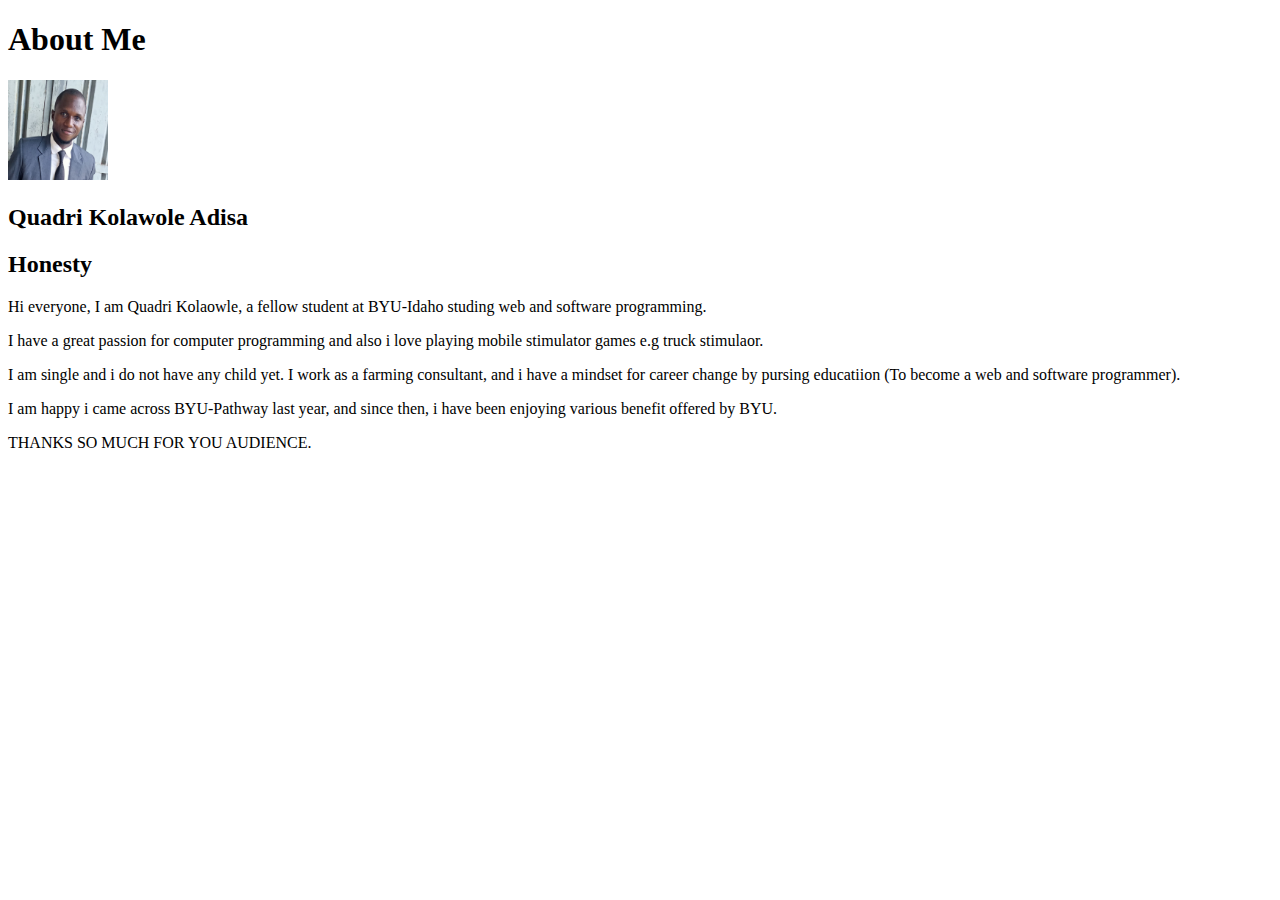
<file: aboutme/index.html>
<!DOCTYPE html>
<html lang="en">
<head>
    <meta charset="UTF-8">
    <meta name="viewport" content="width=device-width, initial-scale=1.0">
    <title>All About Me</title>
</head>
<body>
    <h1>About Me</h1>
    <img alt="Image of me?" src="images/profile_image2.jpg" height="100" width="100">
    <h2>Quadri Kolawole Adisa</h2>
    <h2>Honesty</h2>
    <p>Hi everyone, I am Quadri Kolaowle, a fellow student at BYU-Idaho studing web and software programming.</p>
    <p>I have a great passion for computer programming and also i love playing mobile stimulator games e.g truck stimulaor.</p>
    <p>I am single and i do not have any child yet. 
        I work as a farming consultant, and i have a mindset for career change by pursing educatiion 
        (To become a web and software programmer). </p>
    <p>I am happy i came across BYU-Pathway last year, and since then, i have been enjoying various benefit offered by BYU.</p>
    <P>THANKS SO MUCH FOR YOU AUDIENCE.</P>
</body>
</html>
</file>
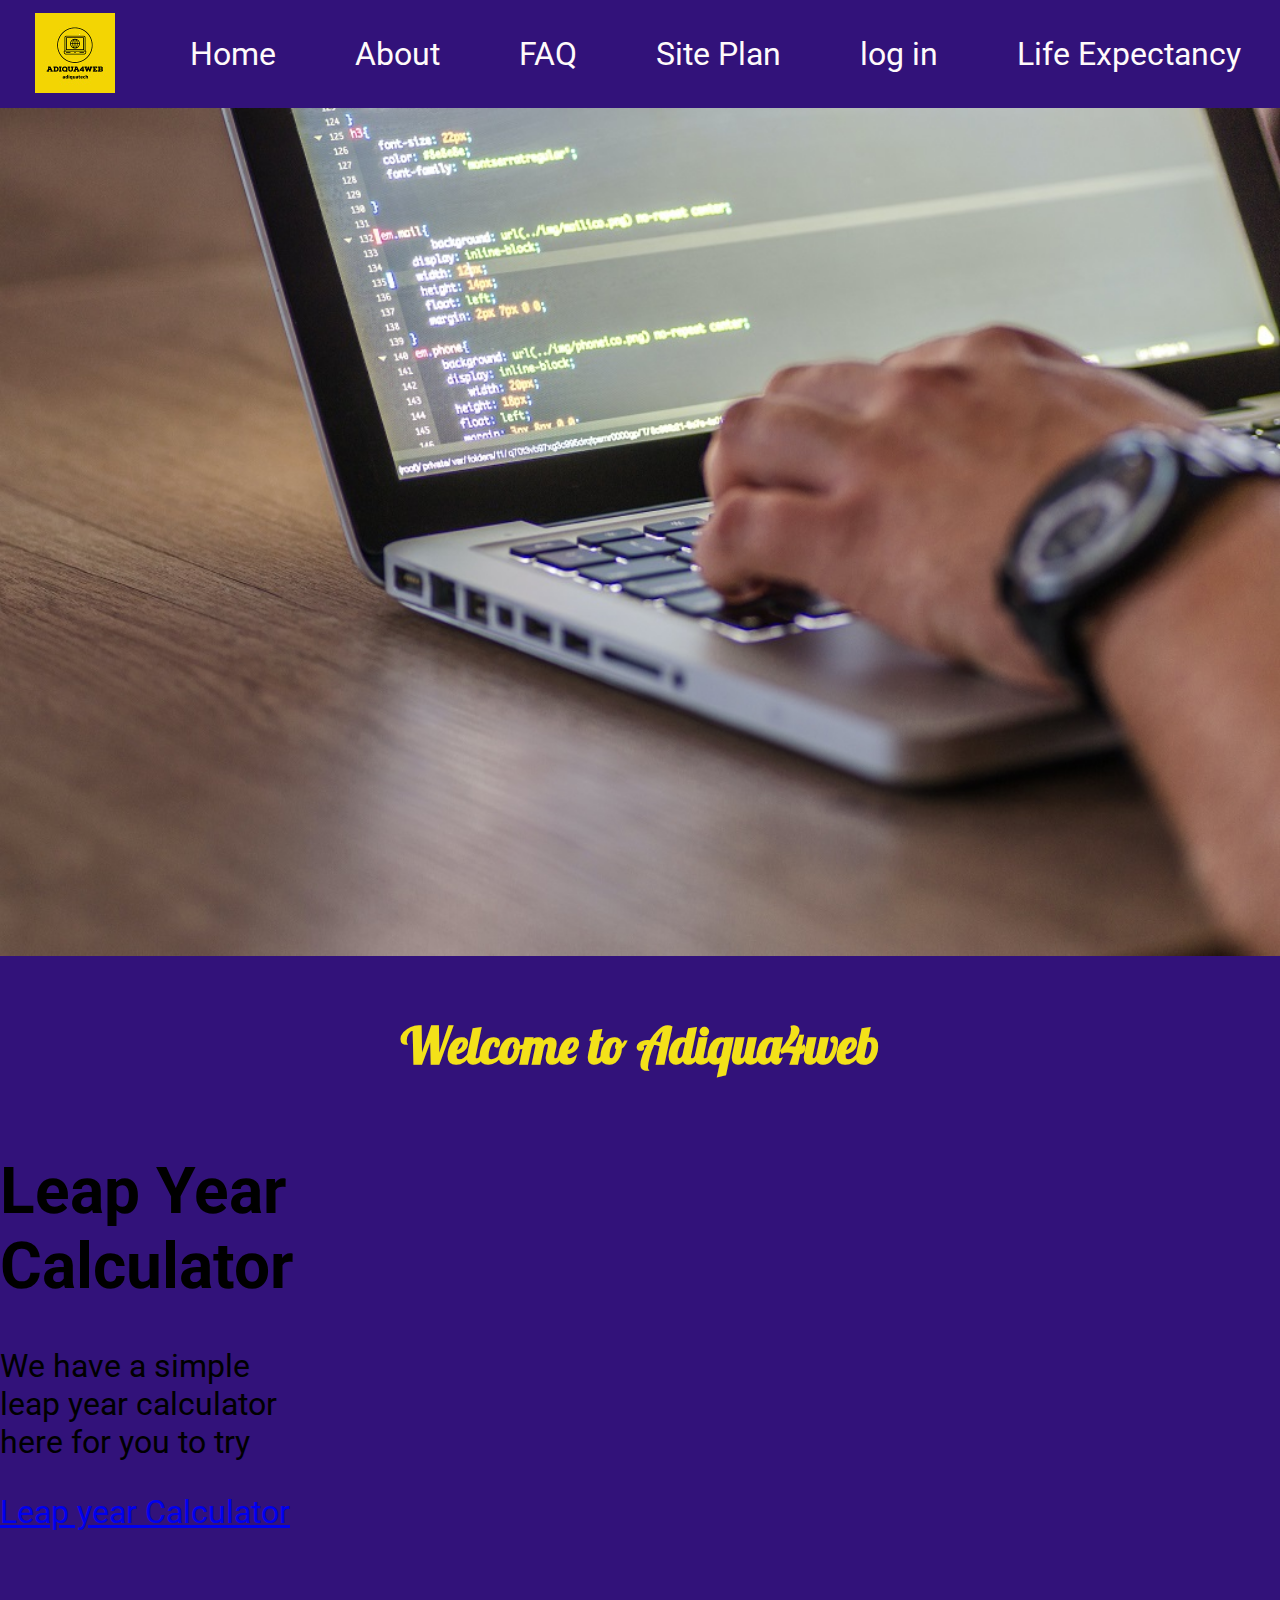
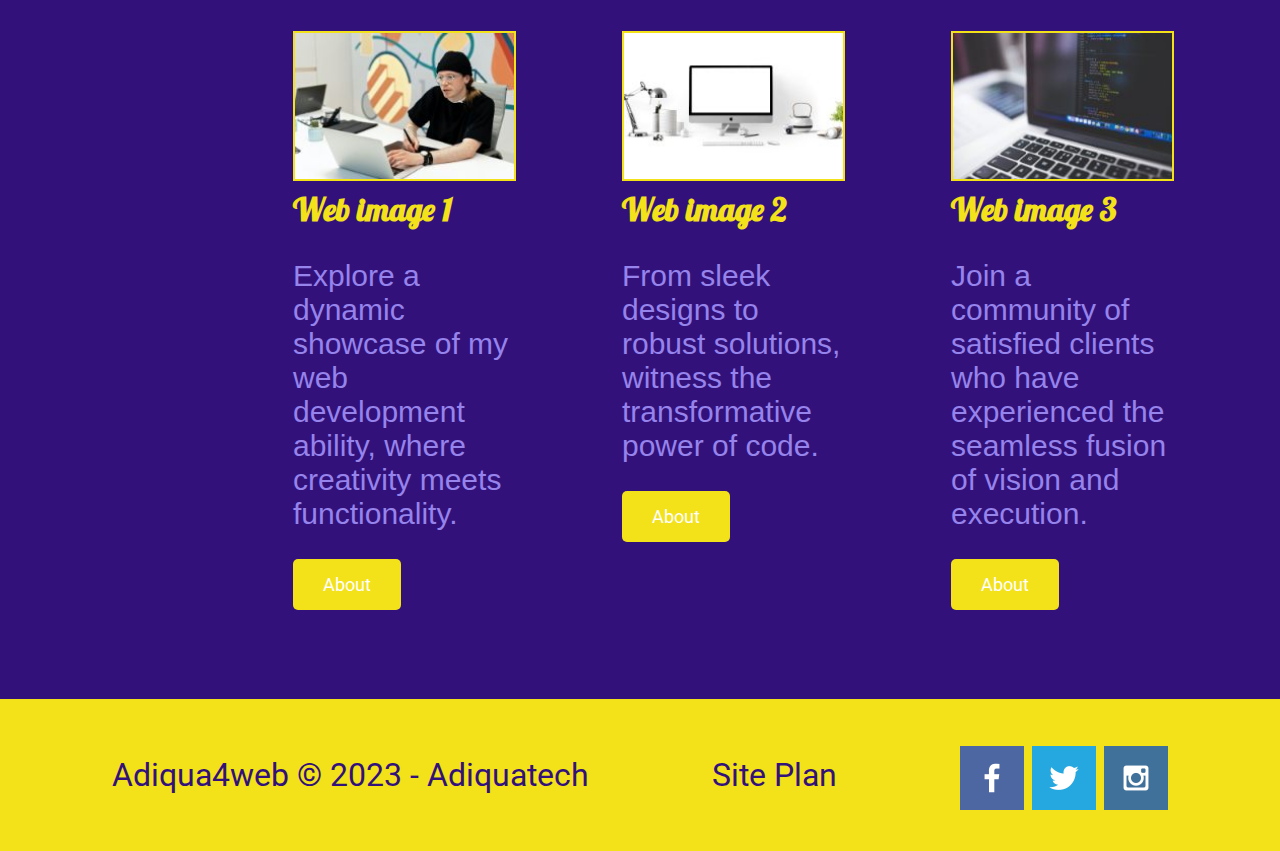
<file: adiqua4web/index.html>
<!DOCTYPE html>
<html lang="en">
<head>
    <link rel="stylesheet" href="styles/style.css"><link rel="stylesheet" href="styles/style.css">
    <meta charset="UTF-8">
    <meta name="viewport" content="width=device-width, initial-scale=1.0">
    <title>Home</title>
</head>
<body>
    <div id="content"></div>
    <header>
        <a id="logo_link" href="index.html">
            <img class="logo" src="images/adiqua4web-logos.jpg" alt="adiqua4web logo">
        </a>
        <nav>
            <a href="index.html">Home</a>
            <a href="about.html">About</a>
            <a href="faq.html">FAQ</a>
            <a href="site-plan.html">Site Plan</a>
            <a href="log_in.html">log in</a>
            <a href= "life.html">Life Expectancy</a>


            <!-- <a href="contactus.html">Contact Us</a> -->
        </nav>
    </header>
<div id="web-box">
    <img id="web-img" src="images/Free_web-image(6).jpg" alt="Create beautiful web pages">
    <h1>Welcome to Adiqua4web</h1>
</div>

<main class="web-grid">
    <section class="web_1-card">
        <img class="web_card-img" src="images/free-image(6).jpg" alt="web image">
        <h4>Web image 1</h4>
        <p>Explore a dynamic showcase of my web development ability, where creativity meets functionality. </p>
        <a class='about' href="about.html">About</a>
    </section>
    <section class="web_2-card">
        <img class="web_card-img" src="images/free-image(8).jpg" alt="web image">
        <h4>Web image 2</h4>
        <p>From sleek designs to robust solutions, witness the transformative power of code.</p>
        <a class='about' href="about.html">About</a>
    </section>
    <section class="web_3-card">        
        <img class="web_card-img" src="images/free-image(9).jpg" alt="web image">
        <h4>Web image 3</h4>
        <p>Join a community of satisfied clients who have experienced the seamless fusion of vision and execution. </p>
        <a class='about' href="about.html">About</a>
    </section>
    <section class = "calc">
        <h1>Leap Year Calculator</h1>
        <P>We have a simple leap year calculator here for you to try</P>
        <a class = "leap" href="leapYear.html">Leap year Calculator</a>
    </section>
</main>
<footer>
    <p> Adiqua4web &copy; 2023 - Adiquatech</p>
    <p><a href="site-plan.html">Site Plan</a></p>
    <!-- <p><a href="contactus.html">Contact Us</a></p> -->
    <div class="social">
        <a href="https://facebook.com" target="_blank">
            <img src="images/facebook.png" alt="fb icon">
        </a>
        <a href="https://twitter.com" target="_blank">
            <img src="images/twitter.png" alt="twitter icon">
        </a>
        <a href="https://instagram.com" target="_blank">
            <img src="images/instagram.png" alt="instagram icon">
        </a>
    </div>
</footer>
</body>
</html>
</file>
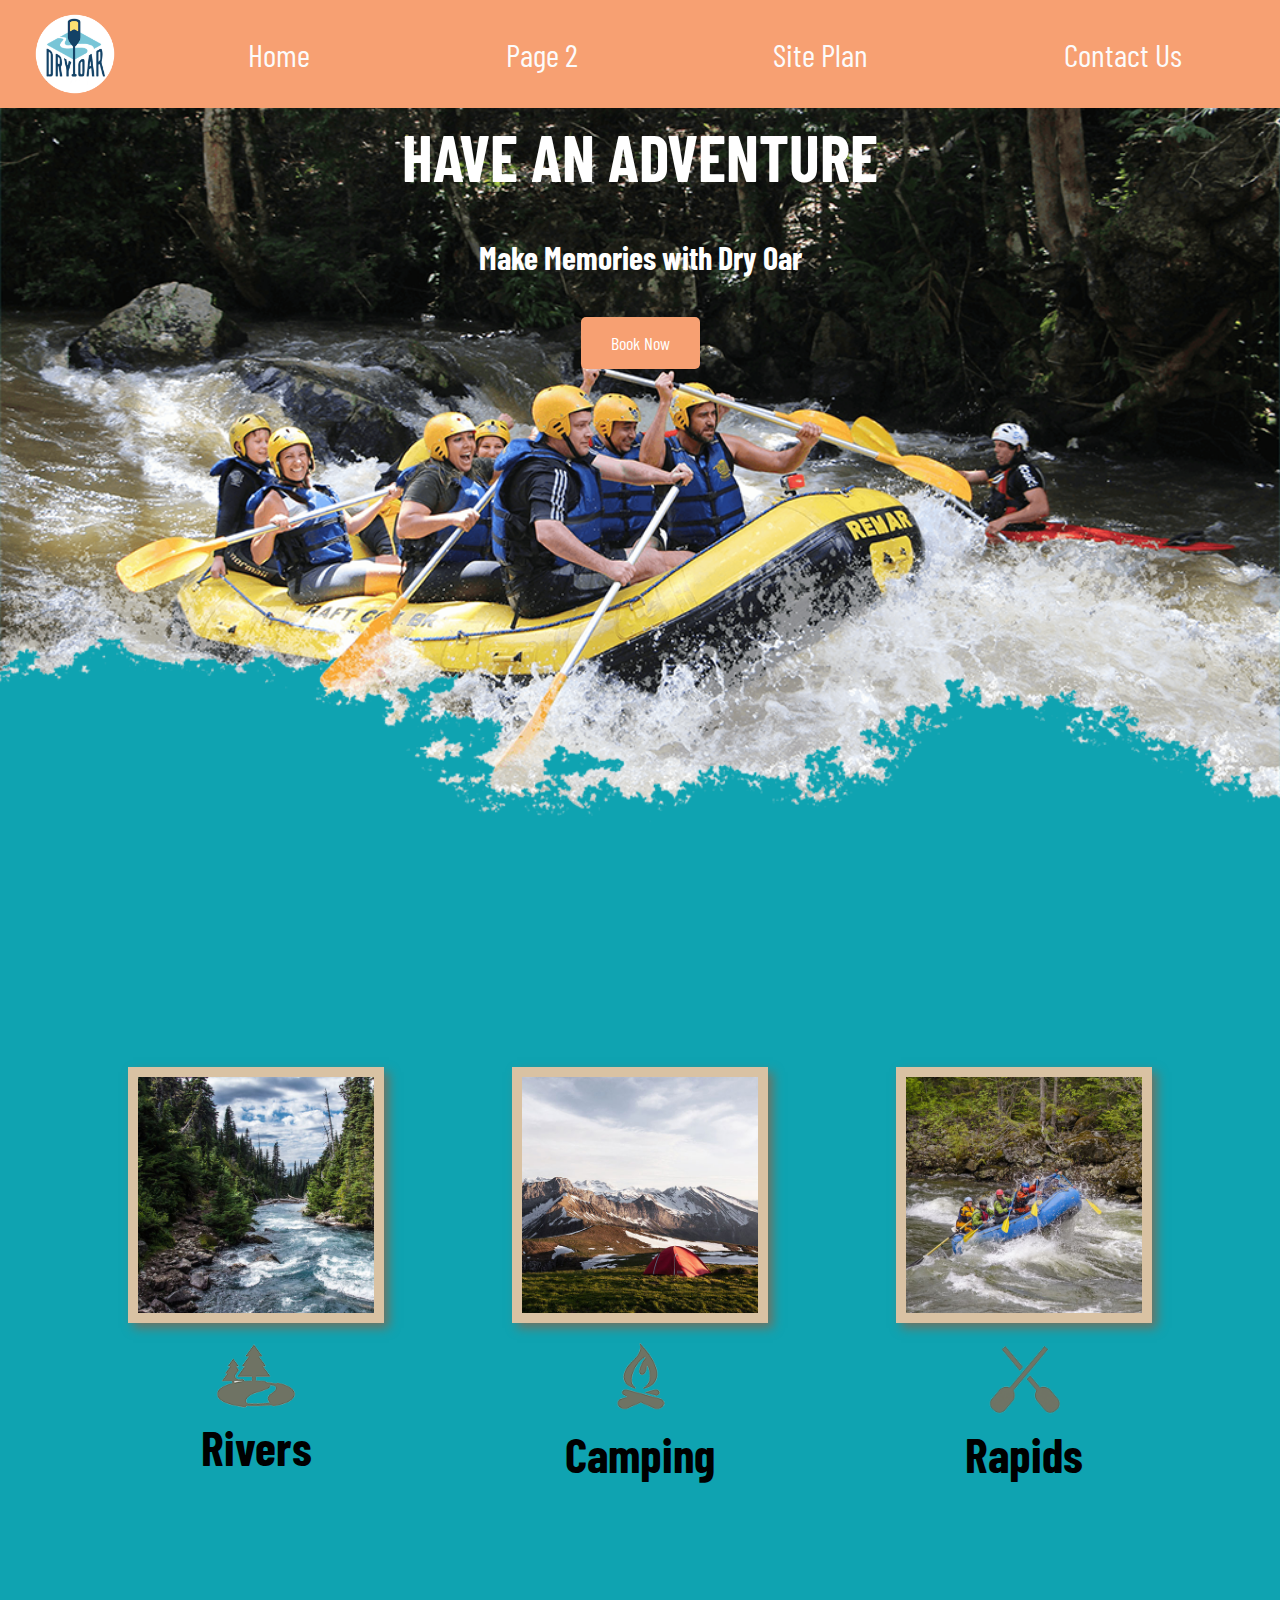
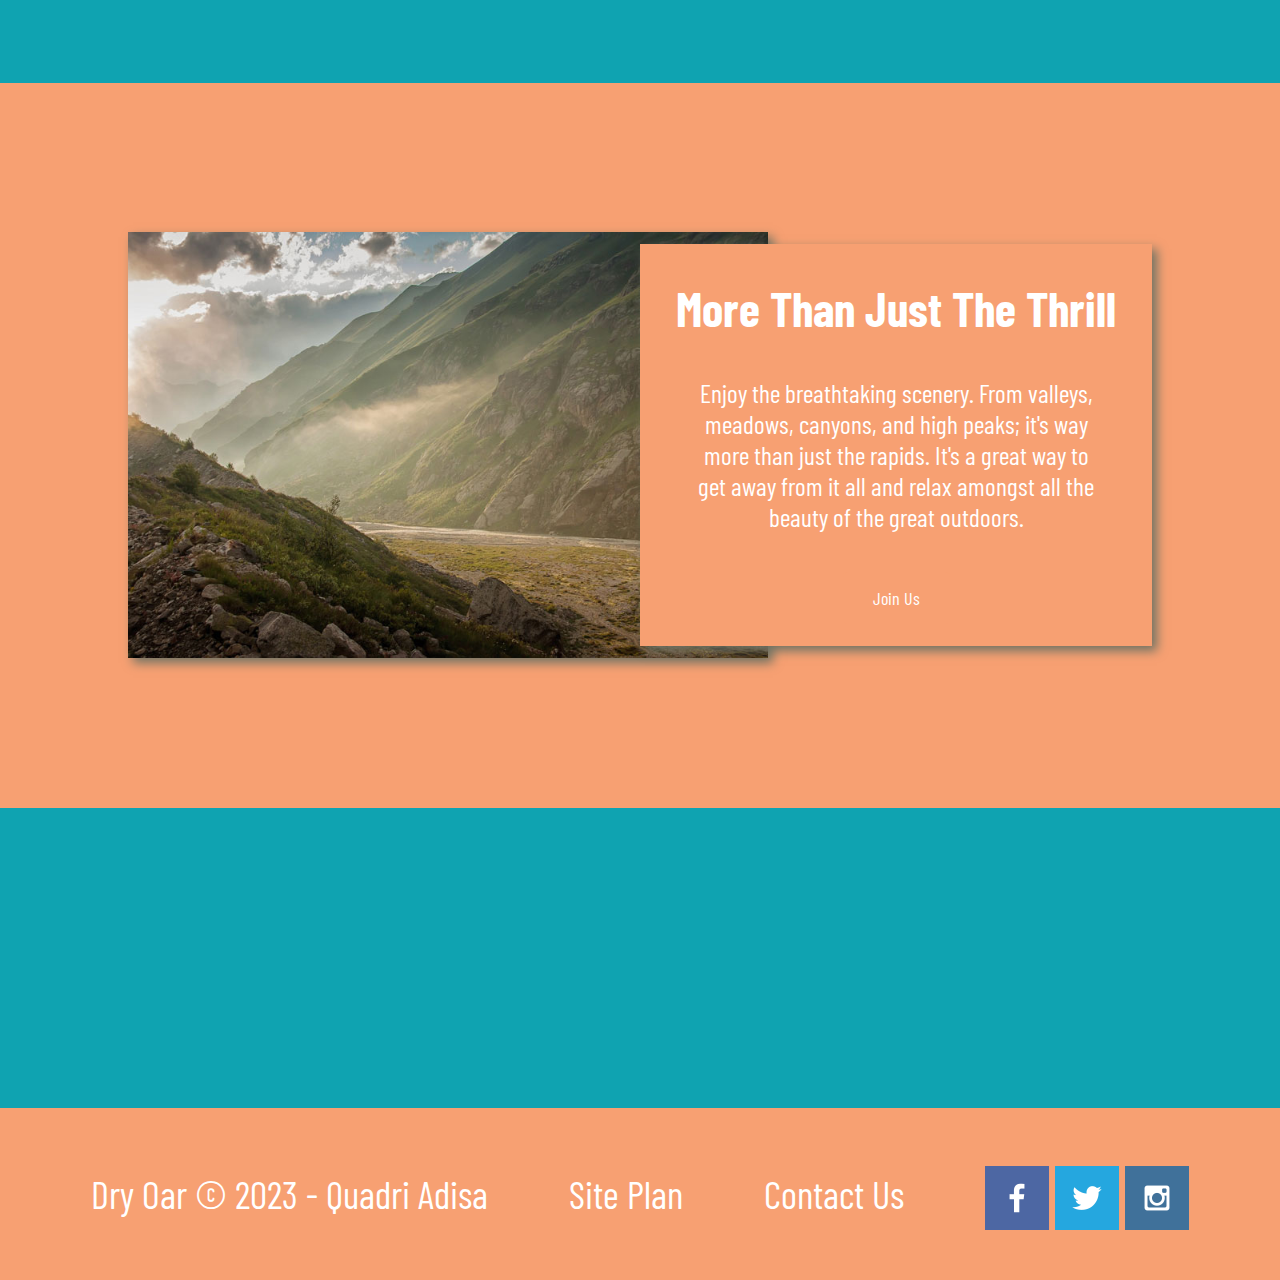
<file: wwr/index.html>
<!DOCTYPE html>
<html lang="en">
<head>
    <link rel="stylesheet" href="styles/style.css"><link rel="stylesheet" href="styles/style.css">
    <meta charset="UTF-8">
    <meta name="viewport" content="width=device-width, initial-scale=1.0">
    <title>Dry Oar Boating</title>
</head>
<body>
    <div id="content"></div>
    <header>
        <a id="logo_link" href="index.html">
            <img class="logo" src="images/logo.png" alt="Dry Oar Logo">
        </a>
        <nav>
            <a href="index.html">Home</a>
            <a href="#">Page 2</a>
            <a href="site-plan-rafting.html">Site Plan</a>
            <a href="contactus.html">Contact Us</a>
        </nav>
    </header>
<div id="hero">
    <div id="hero-box">
        <img id="hero-img" src="images/hero.png" alt="People enjoying white water rafting">
    </div>
    <section id="hero-msg">
        <h1 class="home-title">Have An Adventure</h1>
        <h4>Make Memories with Dry Oar </h4>
        <div class='button-box'>
            <a class='book' href="contactus.html">Book Now</a>
        </div>
    </section>
</div>
<main class="home-grid">
    <section class="rivers-card">
        <img class="card-img" src="images/rivers.jpg" alt="river in forest">
        <img class="icon" src="images/river_icon.png" alt="river icon">
        <h2>Rivers</h2>
    </section>
    <section class="camping-card">
        <img class="card-img" src="images/camping.jpg" alt="tent in mountains">
        <img class="icon" src="images/fire_icon.png" alt="fire icon">
        <h2>Camping</h2>
    </section>
    <section class="rapids-card">
        <img class="card-img" src="images/rapids.jpg" alt="rafting boat">
        <img class="icon" src="images/oars.png" alt="oars icon">
        <h2>Rapids</h2>
    </section>
    <div id="background"></div>
    <img class="mountains" src="images/mountains.jpg" alt="Misty mountains">
    <section class="msg">
        <h2>More Than Just The Thrill</h2>
        <p>Enjoy the breathtaking scenery. From valleys, meadows, canyons, and high peaks; it's way more than just the rapids. It's a great way to get away from it all and relax amongst all the beauty of the great outdoors. </p>
        <a class='join' href="rivers.html">Join Us</a>
    </section>

</main>
<footer>
    <p>Dry Oar &copy; 2023 - Quadri Adisa</p>
    <p><a href="site-plan-rafting.html">Site Plan</a></p>
    <p><a href="contactus.html">Contact Us</a></p>
    <div class="social">
        <a href="https://facebook.com" target="_blank">
            <img src="images/facebook.png" alt="fb icon">
        </a>
        <a href="https://twitter.com" target="_blank">
            <img src="images/twitter.png" alt="twitter icon">
        </a>
        <a href="https://instagram.com" target="_blank">
            <img src="images/instagram.png" alt="instagram icon">
        </a>
    </div>
</footer>
</body>
</html>
</file>
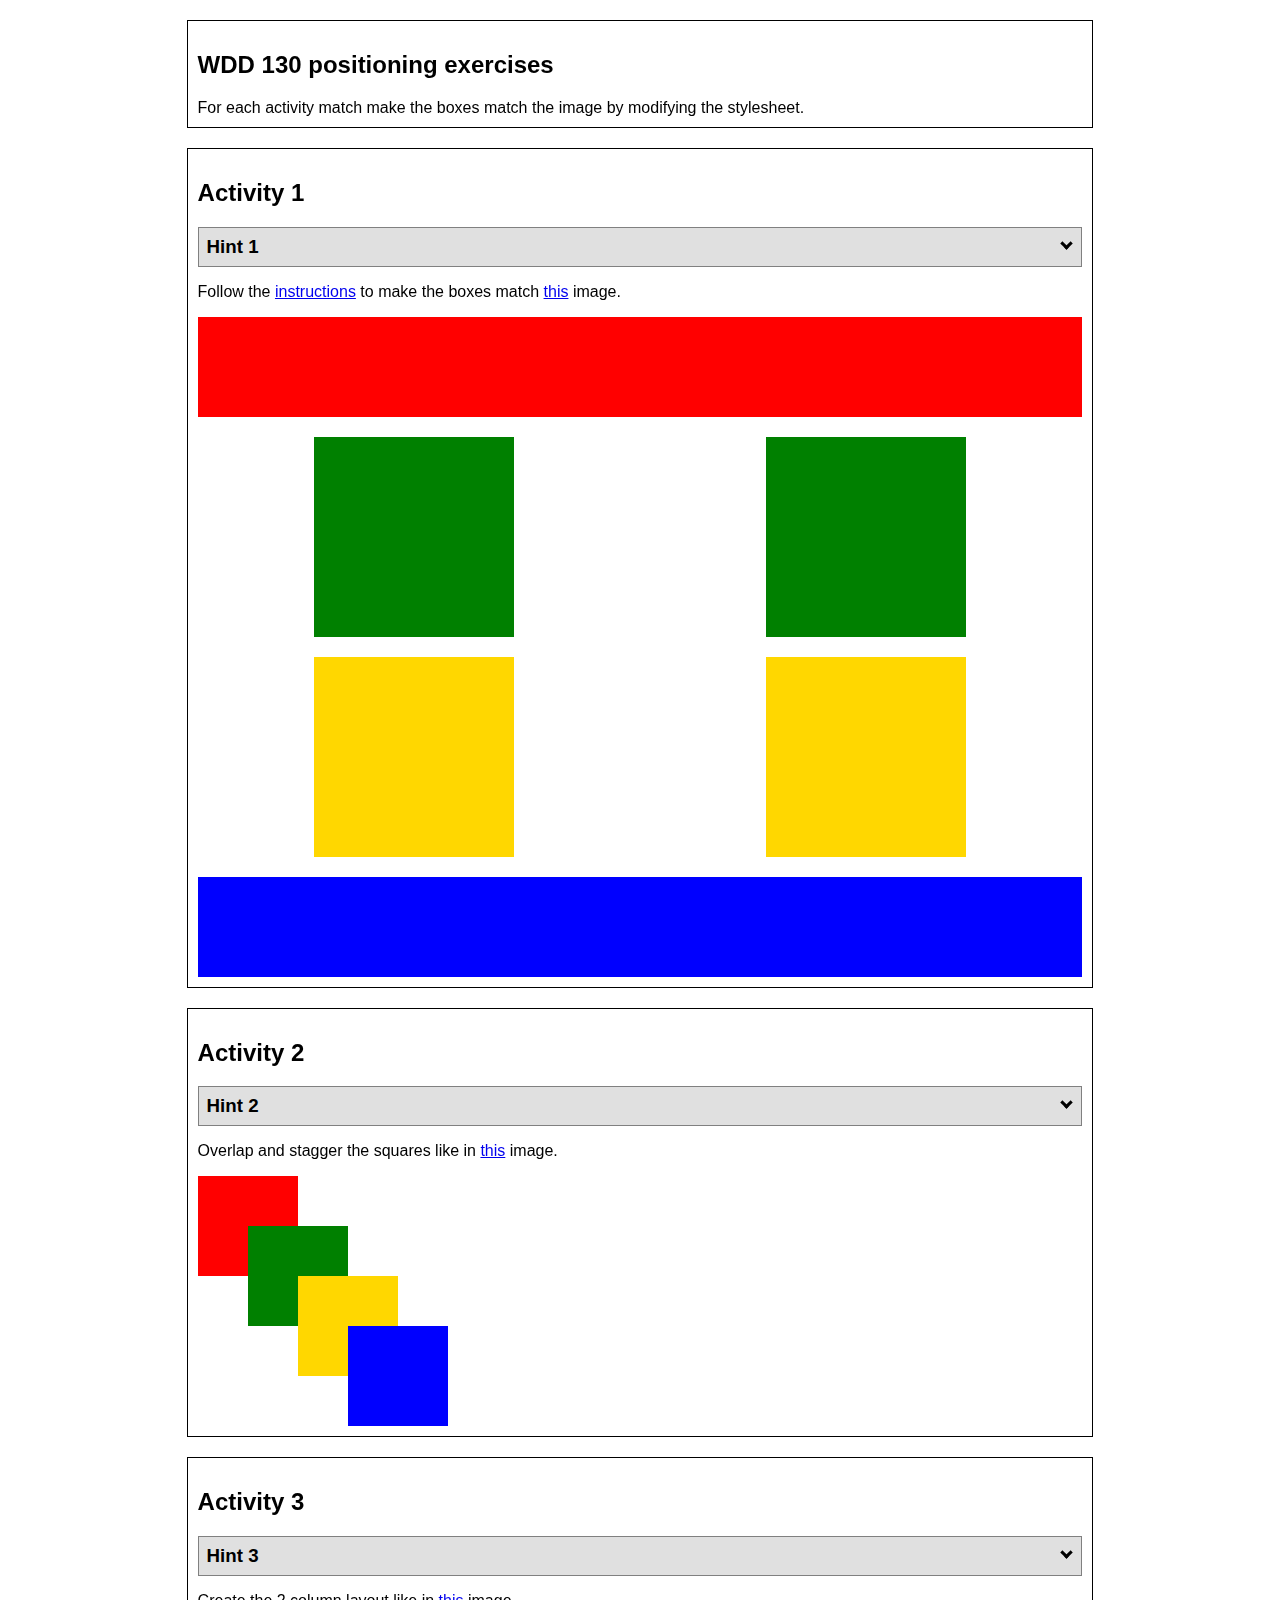
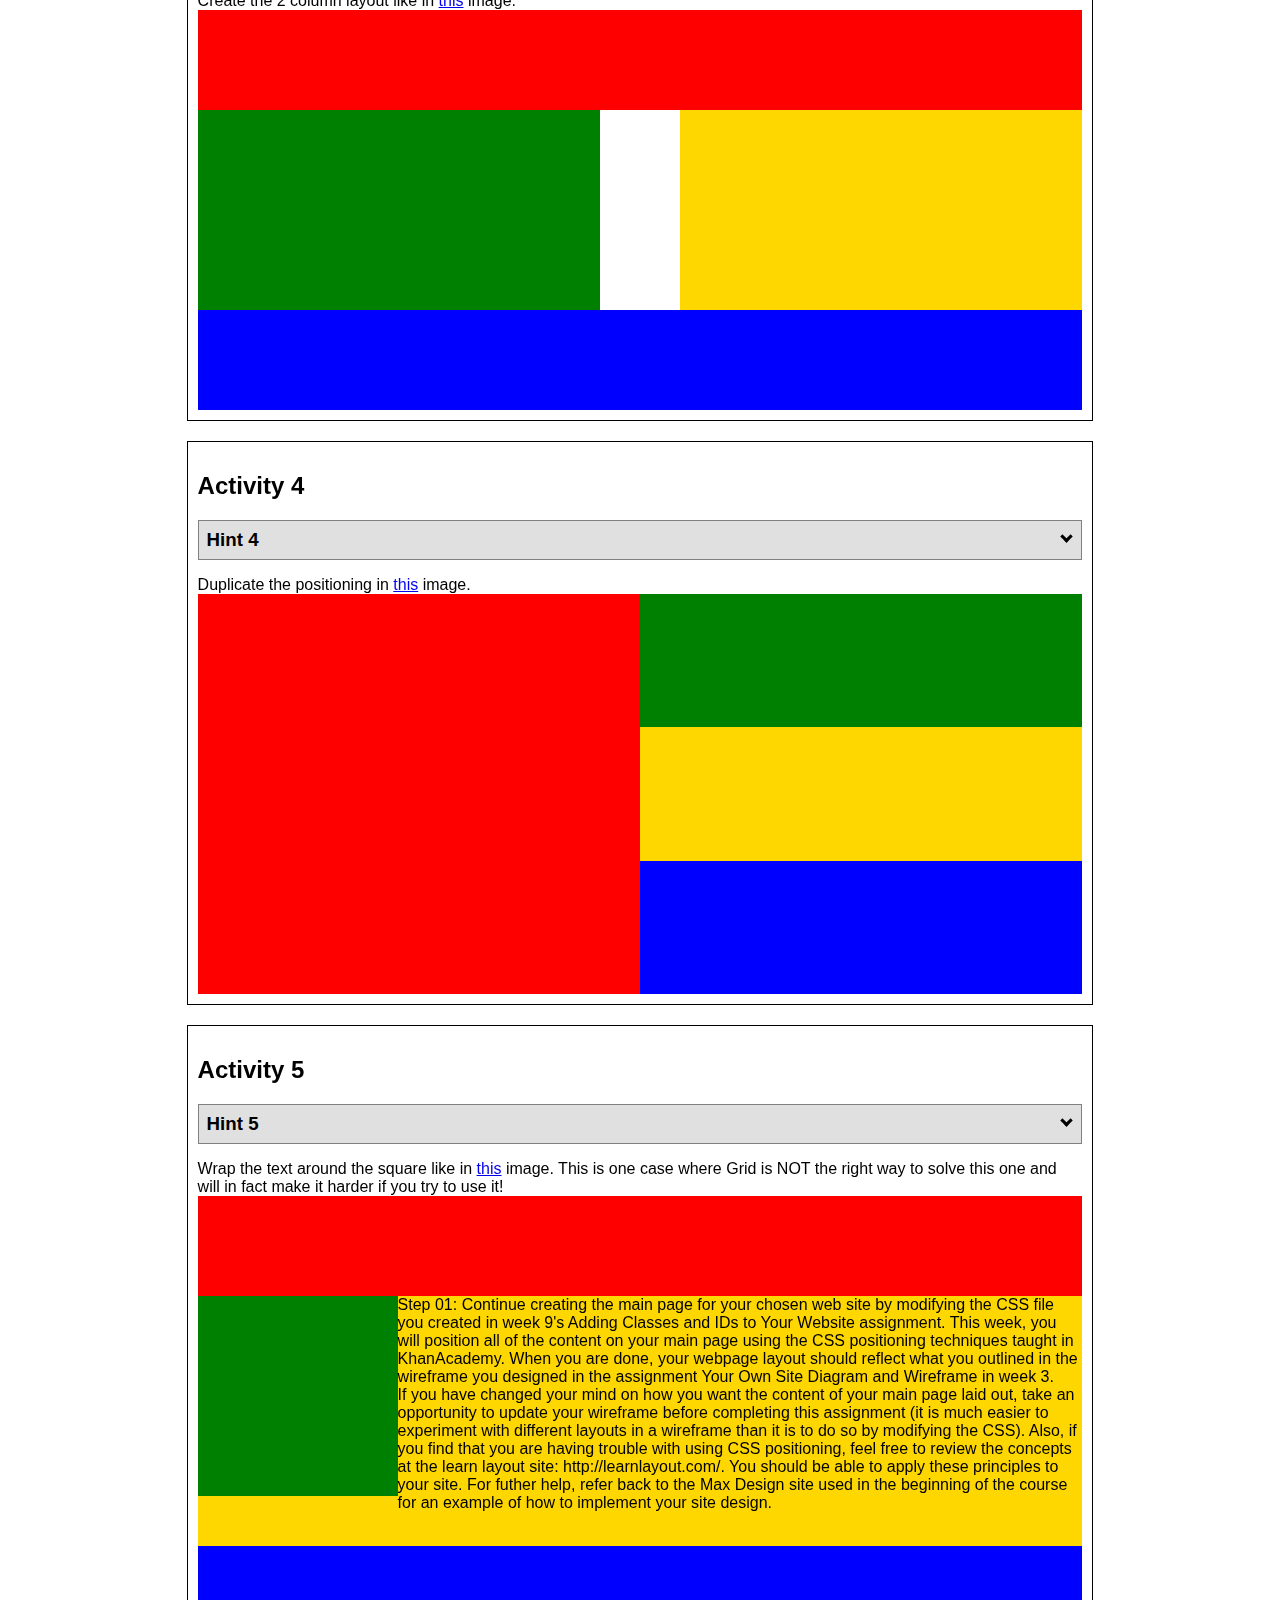
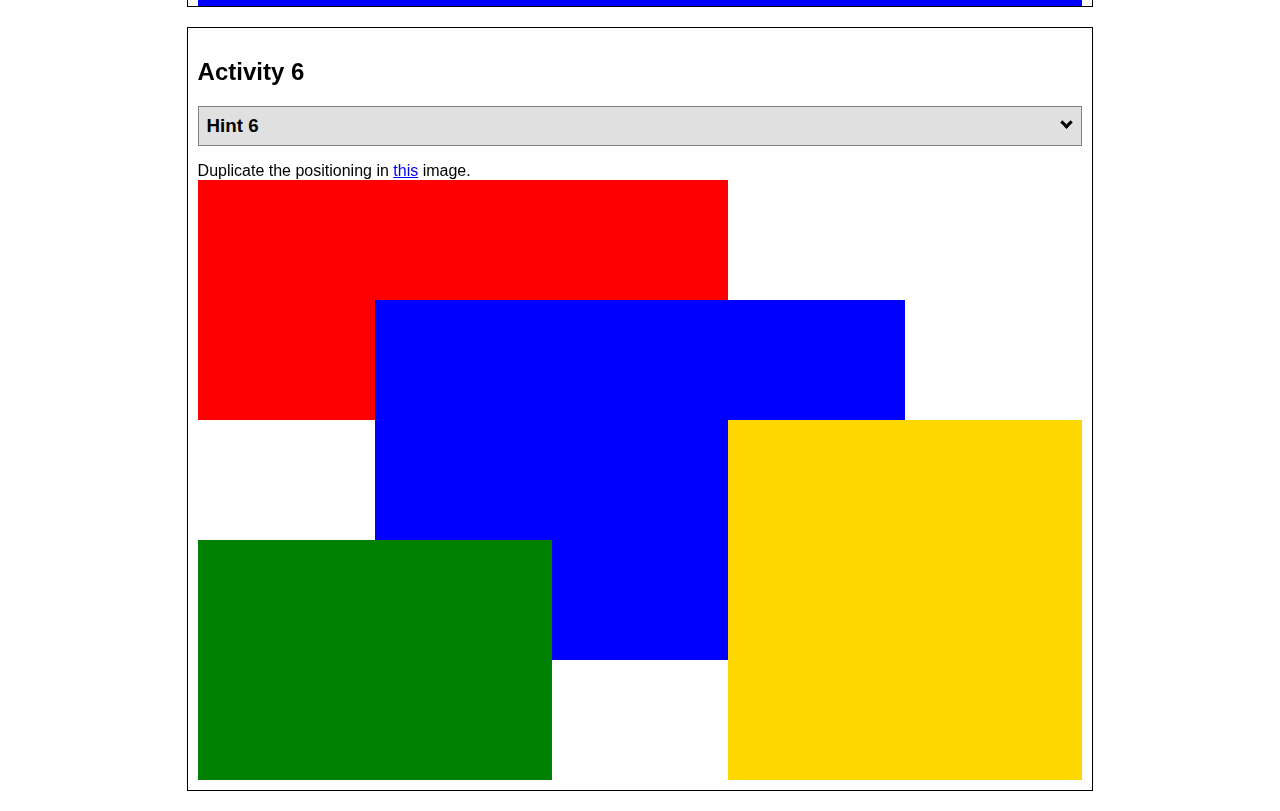
<file: positioning.html>
<!DOCTYPE html>
<html lang="en">
  <head>
    <!-- HTML - Name: positioning.html -->
    <title>Positioning Activity</title>
    <link rel="stylesheet" type="text/css" href="positionstyles.css" />
  </head>
  <body>
    <div class="activity">
      <h2>WDD 130 positioning exercises</h2>
      For each activity match make the boxes match the image by modifying the stylesheet.</div>
    <div class="activity">
      <h2>Activity 1</h2>
      <section class="hint"><input type="checkbox" ><i></i> <h3>Hint 1</h3><div><p>Check out the <a href="https://byui-wdd.github.io/wdd130/activities/w06-css-positioning.html" target="_blank">activity instructions</a> in Ilearn!</p></div></section>
      <p>Follow the <a href="https://byui-wdd.github.io/wdd130/activities/w06-css-positioning.html" target="_blank">instructions</a> to make the boxes match  <a href="https://byui-wdd.github.io/wdd130/images/example1.png" target="_blank">this</a> image.</p>
      <div class="content1" >
        <div class="red1" ></div>
        <div class="green1" ></div>
        <div class="green1" ></div>
        <div class="yellow1"></div>
        <div class="yellow1"></div>
        <div class="blue1"></div>
      </div>
    </div>
    <div class="activity">
      <h2>Activity 2</h2>
      <section class="hint"><input type="checkbox" > <h3>Hint 2</h3><i></i><div>
      <ul>
      <li>grid-template-columns: 50px 50px 50px 50px 50px </li></ul></div></section>
      <p>Overlap and stagger the squares like in <a href="https://byui-wdd.github.io/wdd130/images/example2.png" target="_blank">this</a> image.</p>
      <div class="content2" >
        <div class="red2" ></div>
        <div class="green2" ></div>
        <div class="yellow2"></div>
        <div class="blue2"></div>
      </div>
    </div>
    <div class="activity">
      <h2>Activity 3</h2>
      <section class="hint"><input type="checkbox" > <h3>Hint 3</h3><i></i><div><p>This one is going to be best solved with CSS Grid. Remember to make the boxes the right width first...then start moving them around. </p><h4>Properties used:</h4><ul><li>display:grid;</li><li>grid-template-columns:</li><li>grid-column-gap:</li>
        <li>grid-column:</li>  </ul></div></section>
      Create the 2 column layout like in <a href="https://byui-wdd.github.io/wdd130/images/example3.png" target="_blank">this</a>  image.
      <div class="content3" >
        <div class="red3" ></div>
        <div class="green3" ></div>
        <div class="yellow3"></div>
        <div class="blue3"></div>
      </div>
    </div>
    <div class="activity">
      <h2>Activity 4</h2>
      <section class="hint"><input type="checkbox" > <h3>Hint 4</h3><i></i><div><p>For the others we have been primarily concerned with width. For this one you will need to adjust height as well. </p><h4>Properties used:</h4><ul><li>display:grid;</li><li>grid-template-columns:</li><li>grid-row:</li></ul></div></section>
      Duplicate the positioning in <a href="https://byui-wdd.github.io/wdd130/images/example4.png" target="_blank">this</a> image. 
      <div class="content4" >
        <div class="red4" ></div>
        <div class="green4" ></div>
        <div class="yellow4"></div>
        <div class="blue4"></div>
      </div>
    </div>

    <div class="activity">
      <h2>Activity 5</h2>
      <section class="hint"><input type="checkbox" > <h3>Hint 5</h3><i></i><div><p>Grid is <strong>not</strong> the right way to do this.  In fact there is only one way to really do that...and that is with float. Remember that we float the thing we want the text to wrap around.  Also remember to start by making all the shapes the right size and shape.</p><h4>Properties used:</h4><ul><li>float: left;</li></ul></div></section>
      Wrap the text around the square like in <a href="https://byui-wdd.github.io/wdd130/images/example5.png" target="_blank">this</a> image. This is one case where Grid is NOT the right way to solve this one and will in fact make it harder if you try to use it!
      <div class="content5" >
        <div class="red5" ></div>
        <div class="green5" ></div>
        <div class="yellow5">Step 01: Continue creating the main page for your chosen web site by modifying the CSS file you created in week 9's Adding Classes and IDs to Your Website assignment. This week, you will position all of the content on your main page using the CSS positioning techniques taught in KhanAcademy. When you are done, your webpage layout should reflect what you outlined in the wireframe you designed in the assignment Your Own Site Diagram and Wireframe in week 3. <br />
          If you have changed your mind on how you want the content of your main page laid out, take an opportunity to update your wireframe before completing this assignment (it is much easier to experiment with different layouts in a wireframe than it is to do so by modifying the CSS). Also, if you find that you are having trouble with using CSS positioning, feel free to review the concepts at the learn layout site: http://learnlayout.com/. You should be able to apply these principles to your site. For futher help, refer back to the Max Design site used in the beginning of the course for an example of how to implement your site design.</div>
        <div class="blue5"></div>
      </div>
    </div>
    <div class="activity">
      <h2>Activity 6</h2>
      <section class="hint"><input type="checkbox" > <h3>Hint 6</h3><i></i><div><p>This one is all about visualizing the grid behind the layout. If you are having a hard time doing that first: all the sizes are even multiples of 100, and second here is another example with the lines drawn: <a href="https://byui-wdd.github.io/wdd130/images/example6-hint.png" target="_blank">example 6 with lines</a>. For this one you will find it easiest if you use px for the column width. You can also use <kbd>z-index</kbd> to control the element layering.    </p><h4>Properties used:</h4><ul><li>display:grid;</li><li>grid-template-columns:</li><li>grid-column:</li><li>grid-row:</li><li><a href="https://www.w3schools.com/cssref/pr_pos_z-index.asp" target="_blank">z-index:</a></li></ul></div></section>
      Duplicate the positioning in <a href="https://byui-wdd.github.io/wdd130/images/example6.png" target="_blank">this</a> image.
      <div class="content6" >
        <div class="red6" ></div>
        <div class="green6" ></div>
        <div class="yellow6"></div>
        <div class="blue6"></div>
      </div>
    </div>
  </body>
</html>
</file>
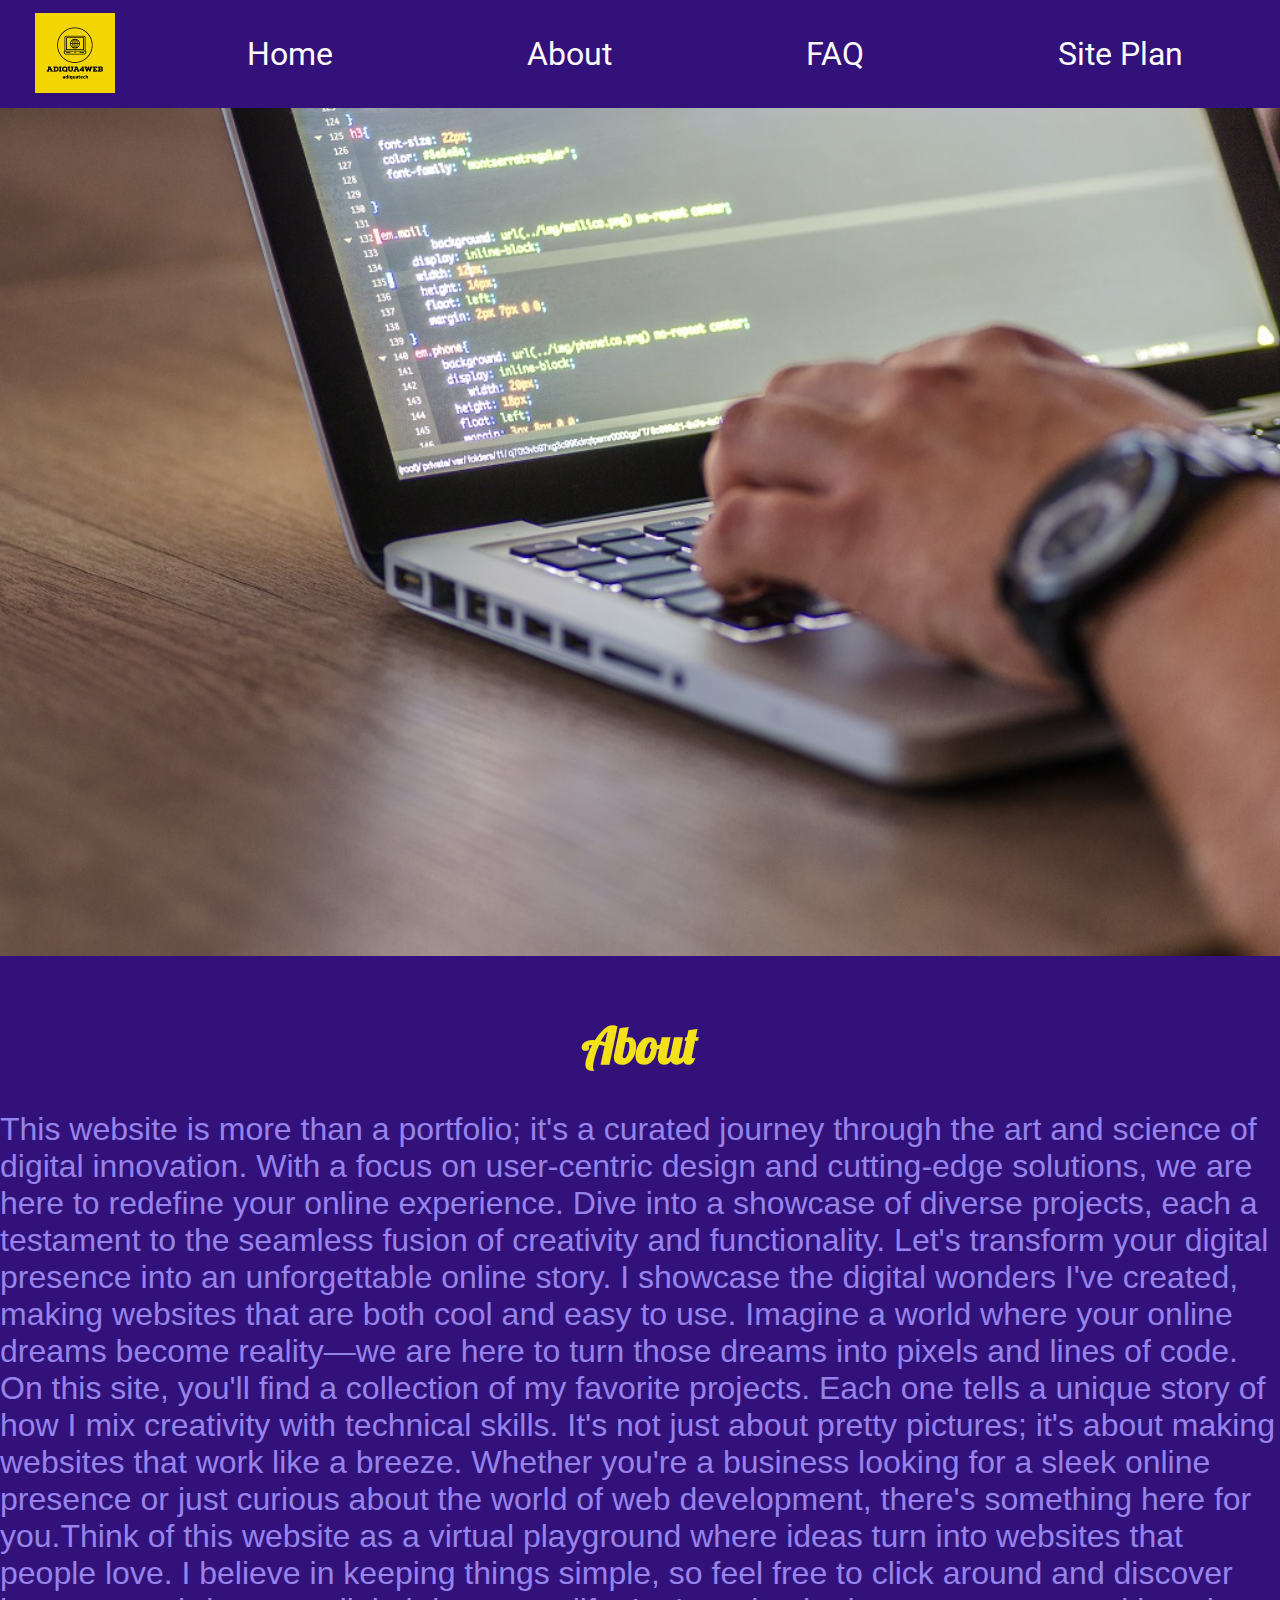
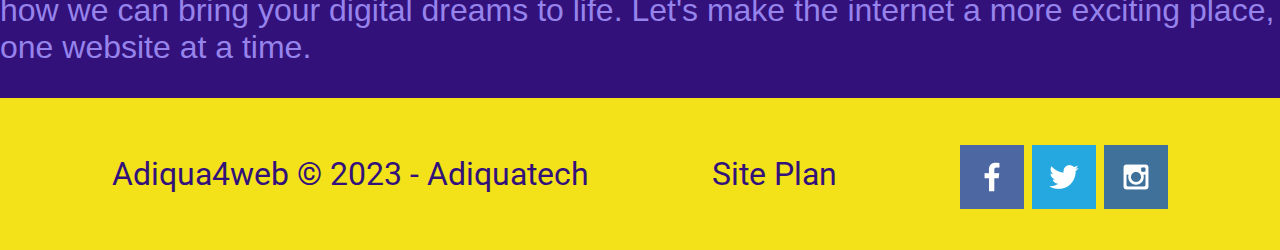
<file: adiqua4web/about.html>
<!DOCTYPE html>
<html lang="en">
<head>
    <link rel="stylesheet" href="styles/style.css"><link rel="stylesheet" href="styles/style.css">
    <meta charset="UTF-8">
    <meta name="viewport" content="width=device-width, initial-scale=1.0">
    <title>About</title>
</head>
<body>
    <div id="content"></div>
    <header>
        <a id="logo_link" href="index.html">
            <img class="logo" src="images/adiqua4web-logos.jpg" alt="Dry Oar Logo">
        </a>
        <nav>
            <a href="index.html">Home</a>
            <a href="about.html">About</a>
            <a href="faq.html">FAQ</a>
            <a href="site-plan.html">Site Plan</a>
            <!-- <a href="contactus.html">Contact Us</a> -->
        </nav>
    </header>
<div id="about-box">
    <img id="about-img" src="images/Free_web-image(6).jpg" alt="Create beautiful web pages">
    <h1>About</h1>

</div>

<main class="web_about">
    <p>This website is more than a portfolio; it's a curated journey through the art and science of digital innovation. 
        With a focus on user-centric design and cutting-edge solutions, we are here to redefine your online experience. 
        Dive into a showcase of diverse projects, each a testament to the seamless fusion of creativity and functionality. 
        Let's transform your digital presence into an unforgettable online story. 
        I showcase the digital wonders I've created, making websites that are both cool and easy to use. 
        Imagine a world where your online dreams become reality—we are here to turn those dreams into pixels and lines of code. 
        On this site, you'll find a collection of my favorite projects. 
        Each one tells a unique story of how I mix creativity with technical skills. 
        It's not just about pretty pictures; it's about making websites that work like a breeze. 
        Whether you're a business looking for a sleek online presence or just curious about the world of web development, 
        there's something here for you.Think of this website as a virtual playground where 
        ideas turn into websites that people love. I believe in keeping things simple, so feel 
        free to click around and discover how we can bring your digital dreams to life. 
        Let's make the internet a more exciting place, one website at a time.</p>


        
</main>
<footer>
    <p> Adiqua4web &copy; 2023 - Adiquatech</p>
    <p><a href="site-plan.html">Site Plan</a></p>
    <!-- <p><a href="contactus.html">Contact Us</a></p> -->
    <div class="social">
        <a href="https://facebook.com" target="_blank">
            <img src="images/facebook.png" alt="fb icon">
        </a>
        <a href="https://twitter.com" target="_blank">
            <img src="images/twitter.png" alt="twitter icon">
        </a>
        <a href="https://instagram.com" target="_blank">
            <img src="images/instagram.png" alt="instagram icon">
        </a>
    </div>
</footer>
</body>
</html>
</file>
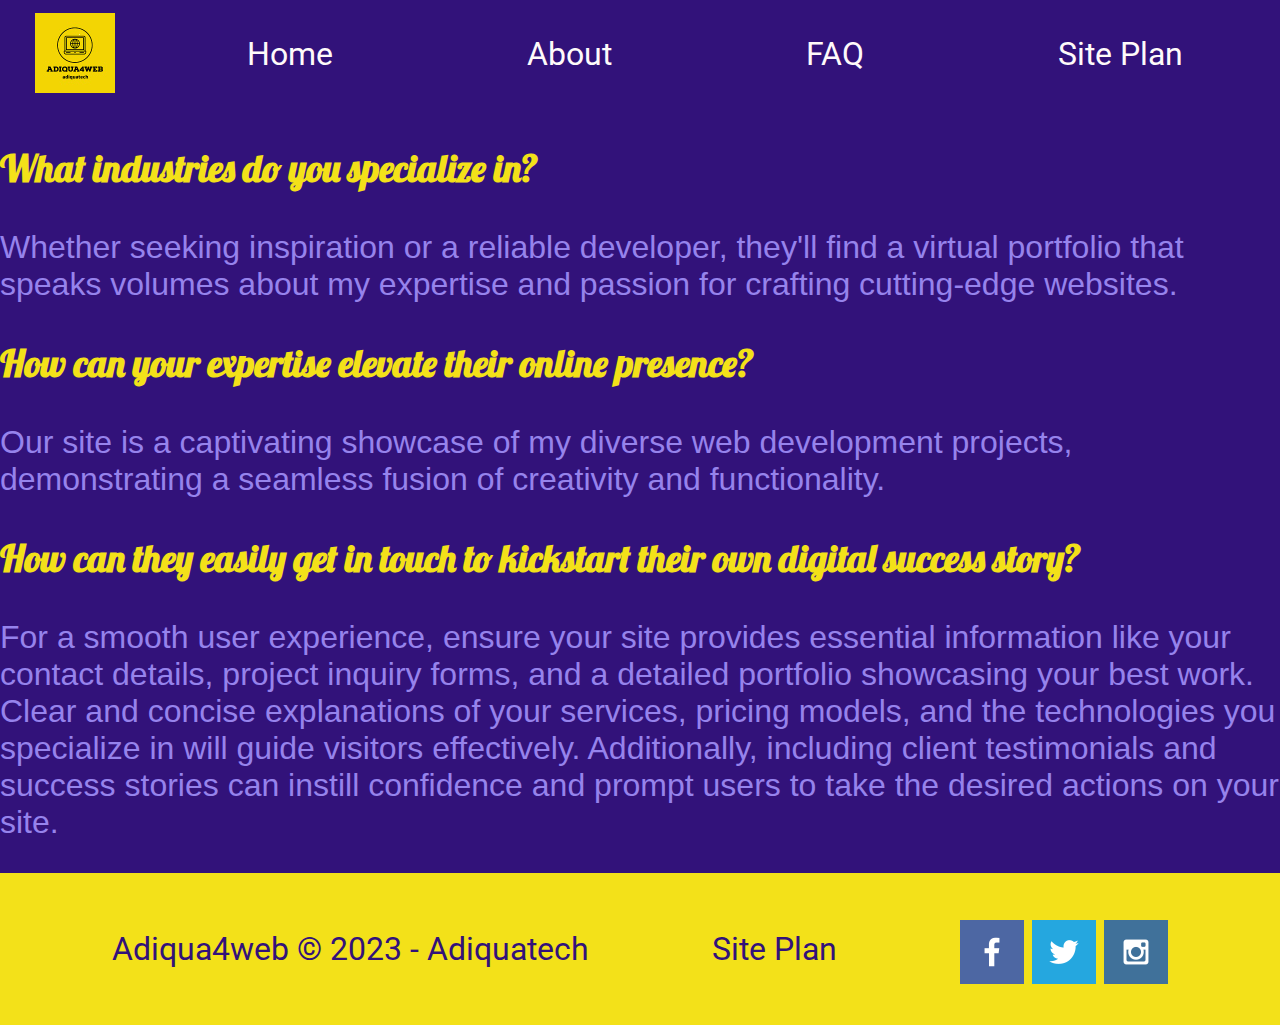
<file: adiqua4web/faq.html>
<!DOCTYPE html>
<html lang="en">
<head>
    <link rel="stylesheet" href="styles/style.css"><link rel="stylesheet" href="styles/style.css">
    <meta charset="UTF-8">
    <meta name="viewport" content="width=device-width, initial-scale=1.0">
    <title>FAQ</title>
</head>
<body>
    <div id="content"></div>
    <header>
        <a id="logo_link" href="index.html">
            <img class="logo" src="images/adiqua4web-logos.jpg" alt="Dry Oar Logo">
        </a>
        <nav>
            <a href="index.html">Home</a>
            <a href="about.html">About</a>
            <a href="faq.html">FAQ</a>
            <a href="site-plan.html">Site Plan</a>
            <!-- <a href="contactus.html">Contact Us</a> -->
        </nav>
    </header>

<main class="faq">
    <section class="faq_1">
        <h3>What industries do you specialize in? </h3>
        <p>Whether seeking inspiration or a reliable developer, they'll find a virtual portfolio that speaks volumes about 
            my expertise and passion for crafting cutting-edge websites. </p>
    </section>
    <section class="faq_2">
        <h3>How can your expertise elevate their online presence?</h3>
        <p>Our site is a captivating showcase of my diverse web development projects, 
            demonstrating a seamless fusion of creativity and functionality. </p>
    </section>
    <section class="faq_3">        
        <h3>How can they easily get in touch to kickstart their own digital success story?</h3>
        <p>For a smooth user experience, ensure your site provides essential information like your 
        contact details, project inquiry forms, and a detailed portfolio showcasing your best work. 
        Clear and concise explanations of your services, pricing models, and the technologies you 
        specialize in will guide visitors effectively. Additionally, including client testimonials 
        and success stories can instill confidence and prompt users to take the desired actions on your site.  </p>  
    </section>
</main>
<footer>
    <p> Adiqua4web &copy; 2023 - Adiquatech</p>
    <p><a href="site-plan.html">Site Plan</a></p>
    <!-- <p><a href="contactus.html">Contact Us</a></p> -->
    <div class="social">
        <a href="https://facebook.com" target="_blank">
            <img src="images/facebook.png" alt="fb icon">
        </a>
        <a href="https://twitter.com" target="_blank">
            <img src="images/twitter.png" alt="twitter icon">
        </a>
        <a href="https://instagram.com" target="_blank">
            <img src="images/instagram.png" alt="instagram icon">
        </a>
    </div>
</footer>
</body>
</html>
</file>
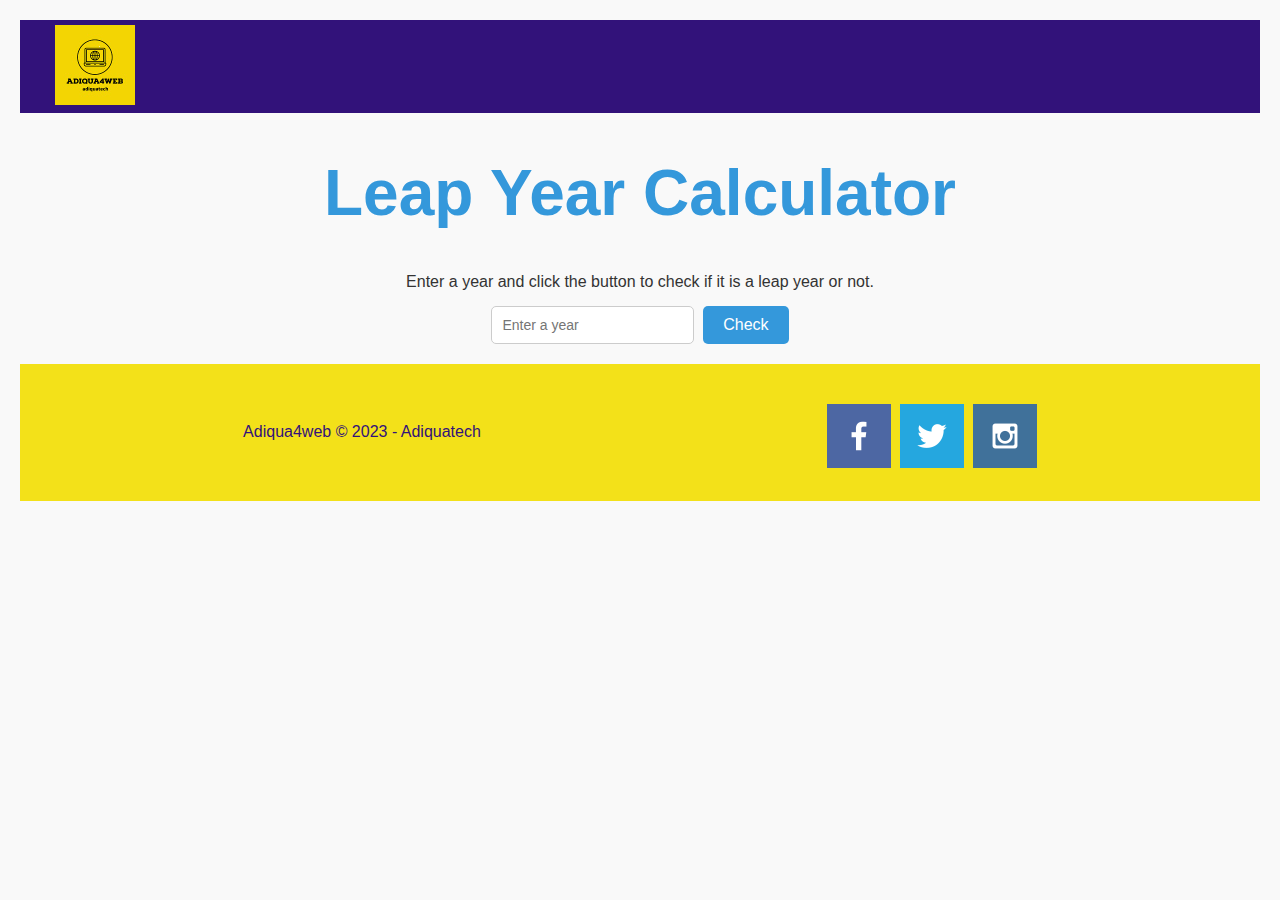
<file: adiqua4web/leapYear.html>
<!DOCTYPE html>
<html>
<head>
    <link rel="stylesheet" href="styles/style.css"><link rel="stylesheet" href="styles/style.css">
    <title>Leap Year Calculator</title>
    <style>
    body {
        font-family: 'Segoe UI', Tahoma, Geneva, Verdana, sans-serif;
        text-align: center;
        padding: 20px;
        background-color: #f9f9f9;
        color: #333;
    }

    h1 {
        color: #3498db;
    }

    p {
        font-size: 16px;
        margin: 10px 0;
    }

    input {
        padding: 10px;
        font-size: 14px;
        border: 1px solid #ccc;
        border-radius: 5px;
    }

    button {
        padding: 10px 20px;
        font-size: 16px;
        background-color: #3498db;
        color: #fff;
        border: none;
        border-radius: 5px;
        cursor: pointer;
    }

    button:hover {
        background-color: #2980b9;
    }

    #result {
        font-size: 18px;
        font-weight: bold;
        margin-top: 20px;
    }

    #result.leap {
        color: #27ae60;
    }

    #result.not-leap {
        color: #e74c3c;
    }
</style>
</head>
<body>
    <header>
        <a id="logo_link" href="index.html">
            <img class="logo" src="images/adiqua4web-logos.jpg" alt="Dry Oar Logo">
        </a>
        <nav>
             <!--<a href="index.html">Home</a>
            <a href="about.html">About</a>
            <a href="faq.html">FAQ</a>
            <a href="site-plan.html">Site Plan</a>
            <a href="contactus.html">Contact Us</a> -->
        </nav>
    </header>

    <h1>Leap Year Calculator</h1>
    <p>Enter a year and click the button to check if it is a leap year or not.</p>
    <input type="number" id="year" placeholder="Enter a year">
    <button id="check">Check</button>
    <p id="result"></p>

    <footer>
        <p> Adiqua4web &copy; 2023 - Adiquatech</p>
        <!-- <p><a href="site-plan.html">Site Plan</a></p> -->
        <!-- <p><a href="contactus.html">Contact Us</a></p> -->
        <div class="social">
            <a href="https://facebook.com" target="_blank">
                <img src="images/facebook.png" alt="fb icon">
            </a>
            <a href="https://twitter.com" target="_blank">
                <img src="images/twitter.png" alt="twitter icon">
            </a>
            <a href="https://instagram.com" target="_blank">
                <img src="images/instagram.png" alt="instagram icon">
            </a>
        </div>
    </footer>
    <script>
        // get the input element
        var yearInput = document.getElementById("year");
        // get the button element
        var checkButton = document.getElementById("check");
        // get the result element
        var resultParagraph = document.getElementById("result");
        // add a click event listener to the button
        checkButton.addEventListener("click", function() {
            // get the value of the input element
            var year = yearInput.value;
            // validate the input
            if (year && !isNaN(year)) {
                // convert the input to a number
                year = Number(year);
                // call the isLeapYear function and store the result
                var isLeap = isLeapYear(year);
                // display the result
                if (isLeap) {
                    resultParagraph.textContent = year + " is a leap year.";
                } else {
                    resultParagraph.textContent = year + " is not a leap year.";
                }
            } else {
                // display an error message
                resultParagraph.textContent = "Please enter a valid year.";
            }
        });
        // define the isLeapYear function
        function isLeapYear(year) {
            // check if the year is divisible by 4 and not divisible by 100
            // or if the year is divisible by 400
            return (year % 4 === 0 && year % 100 !== 0) || (year % 400 === 0);
        }
    </script>
</body>
</html>
</file>
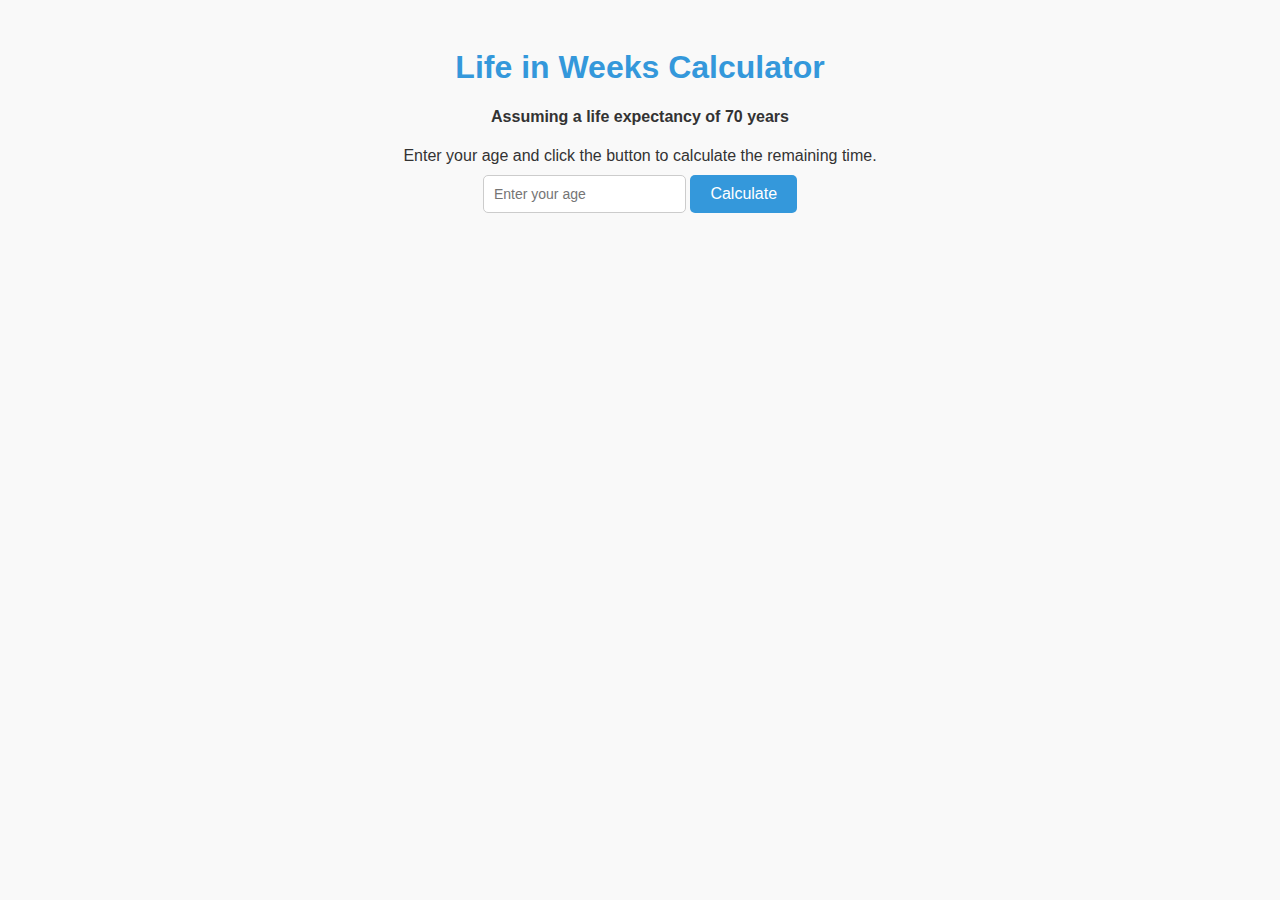
<file: adiqua4web/life.html>
<!DOCTYPE html>
<html lang="en">
<head>
    <meta charset="UTF-8">
    <meta name="viewport" content="width=device-width, initial-scale=1.0">
    <title>Life in Weeks Calculator</title>
    <style>
        body {
            font-family: 'Segoe UI', Tahoma, Geneva, Verdana, sans-serif;
            text-align: center;
            padding: 20px;
            background-color: #f9f9f9;
            color: #333;
        }

        h1 {
            color: #3498db;
        }

        p {
            font-size: 16px;
            margin: 10px 0;
        }

        input {
            padding: 10px;
            font-size: 14px;
            border: 1px solid #ccc;
            border-radius: 5px;
        }

        button {
            padding: 10px 20px;
            font-size: 16px;
            background-color: #3498db;
            color: #fff;
            border: none;
            border-radius: 5px;
            cursor: pointer;
        }

        button:hover {
            background-color: #2980b9;
        }

        #result {
            font-size: 18px;
            font-weight: bold;
            margin-top: 20px;
        }
    </style>
</head>
<body>
    <h1>Life in Weeks Calculator</h1>
    <h4>Assuming a life expectancy of 70 years</h4>
    <p>Enter your age and click the button to calculate the remaining time.</p>
    <input type="number" id="age" placeholder="Enter your age">
    <button onclick="calculateRemainingTime()">Calculate</button>
    <p id="result"></p>

    <script>
        function lifeinweek(age) {
            // Assuming a life expectancy of 50 years
            var lifeExpectancy = 70;
            var yearsRemaining = lifeExpectancy - age;
            var days = yearsRemaining * 365;
            var weeks = yearsRemaining * 52;
            var months = yearsRemaining * 12;

            return "You have " + days + " days, " + weeks + " weeks, " + months + " months, " + "and " + yearsRemaining + " years left.";
        }

        function calculateRemainingTime() {
            var ageInput = document.getElementById("age");
            var resultParagraph = document.getElementById("result");

            var age = parseInt(ageInput.value);

            if (!isNaN(age) && age >= 0) {
                var result = lifeinweek(age);
                resultParagraph.textContent = result;
            } else {
                resultParagraph.textContent = "Please enter a valid age.";
            }
        }
    </script>
</body>
</html>
</file>
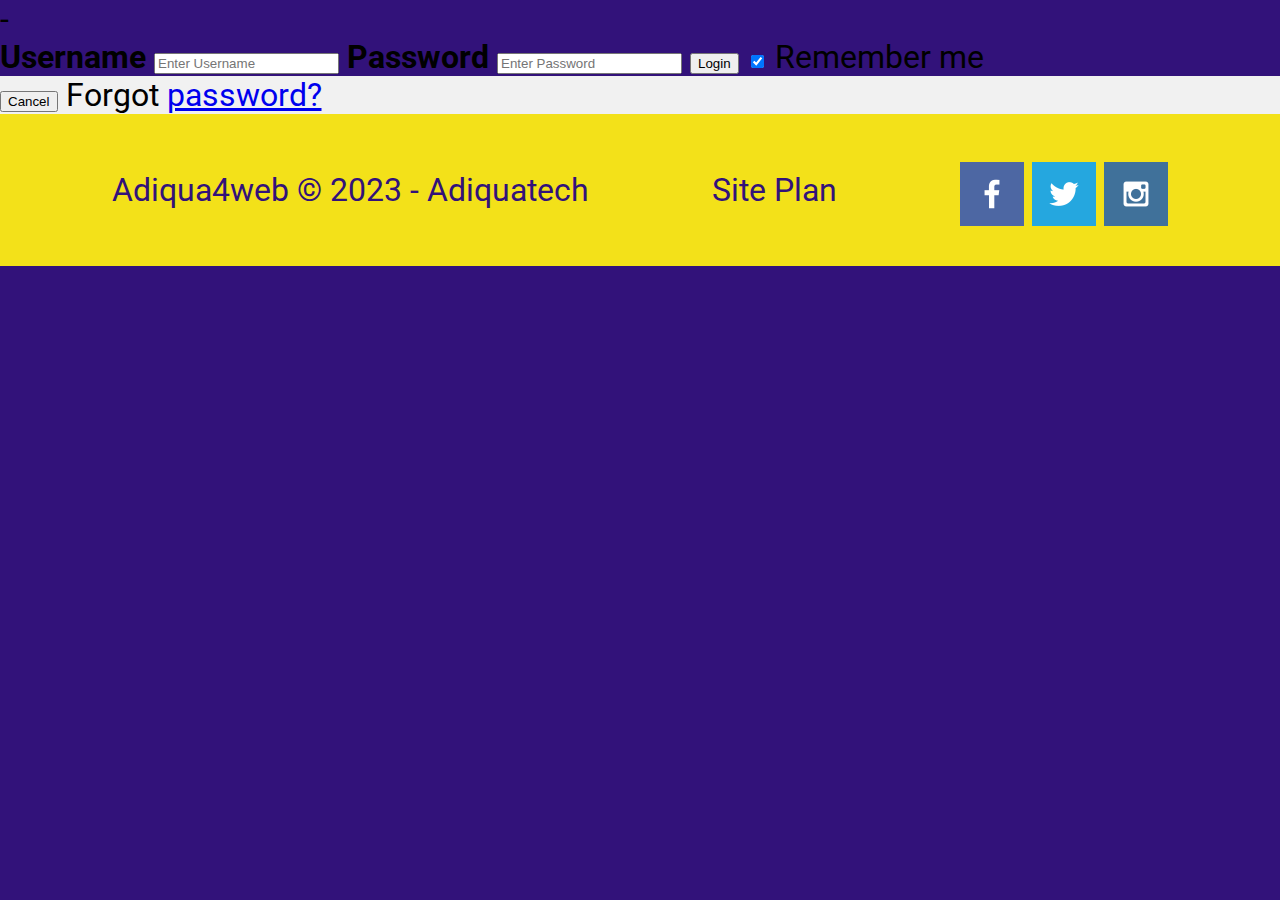
<file: adiqua4web/log_in.html>
<!DOCTYPE html>
<html lang="en">
<head>
  <meta charset="UTF-8">
  <meta name="viewport" content="width=device-width, initial-scale=1.0">
  <title>Log_in</title>
  <head>
    <link rel="stylesheet" href="styles/style.css"><link rel="stylesheet" href="styles/style.css">-
  </head>
  <form action="action_page.php" method="post">
      <div class="imgcontainer">
      </div>
    
      <div class="container">
        <label for="uname"><b>Username</b></label>
        <input type="text" placeholder="Enter Username" name="uname" required>
    
        <label for="psw"><b>Password</b></label>
        <input type="password" placeholder="Enter Password" name="psw" required>
    
        <button type="submit">Login</button>
        <label>
          <input type="checkbox" checked="checked" name="remember"> Remember me
        </label>
      </div>
    
      <div class="container" style="background-color:#f1f1f1">
        <button type="button" class="cancelbtn">Cancel</button>
        <span class="psw">Forgot <a href="#">password?</a></span>
      </div>
    </form>
    <footer>
      <p> Adiqua4web &copy; 2023 - Adiquatech</p>
      <p><a href="site-plan.html">Site Plan</a></p>
      <!-- <p><a href="contactus.html">Contact Us</a></p> -->
      <div class="social">
          <a href="https://facebook.com" target="_blank">
              <img src="images/facebook.png" alt="fb icon">
          </a>
          <a href="https://twitter.com" target="_blank">
              <img src="images/twitter.png" alt="twitter icon">
          </a>
          <a href="https://instagram.com" target="_blank">
              <img src="images/instagram.png" alt="instagram icon">
          </a>
      </div>
  </footer>
</head>
</html>
</file>
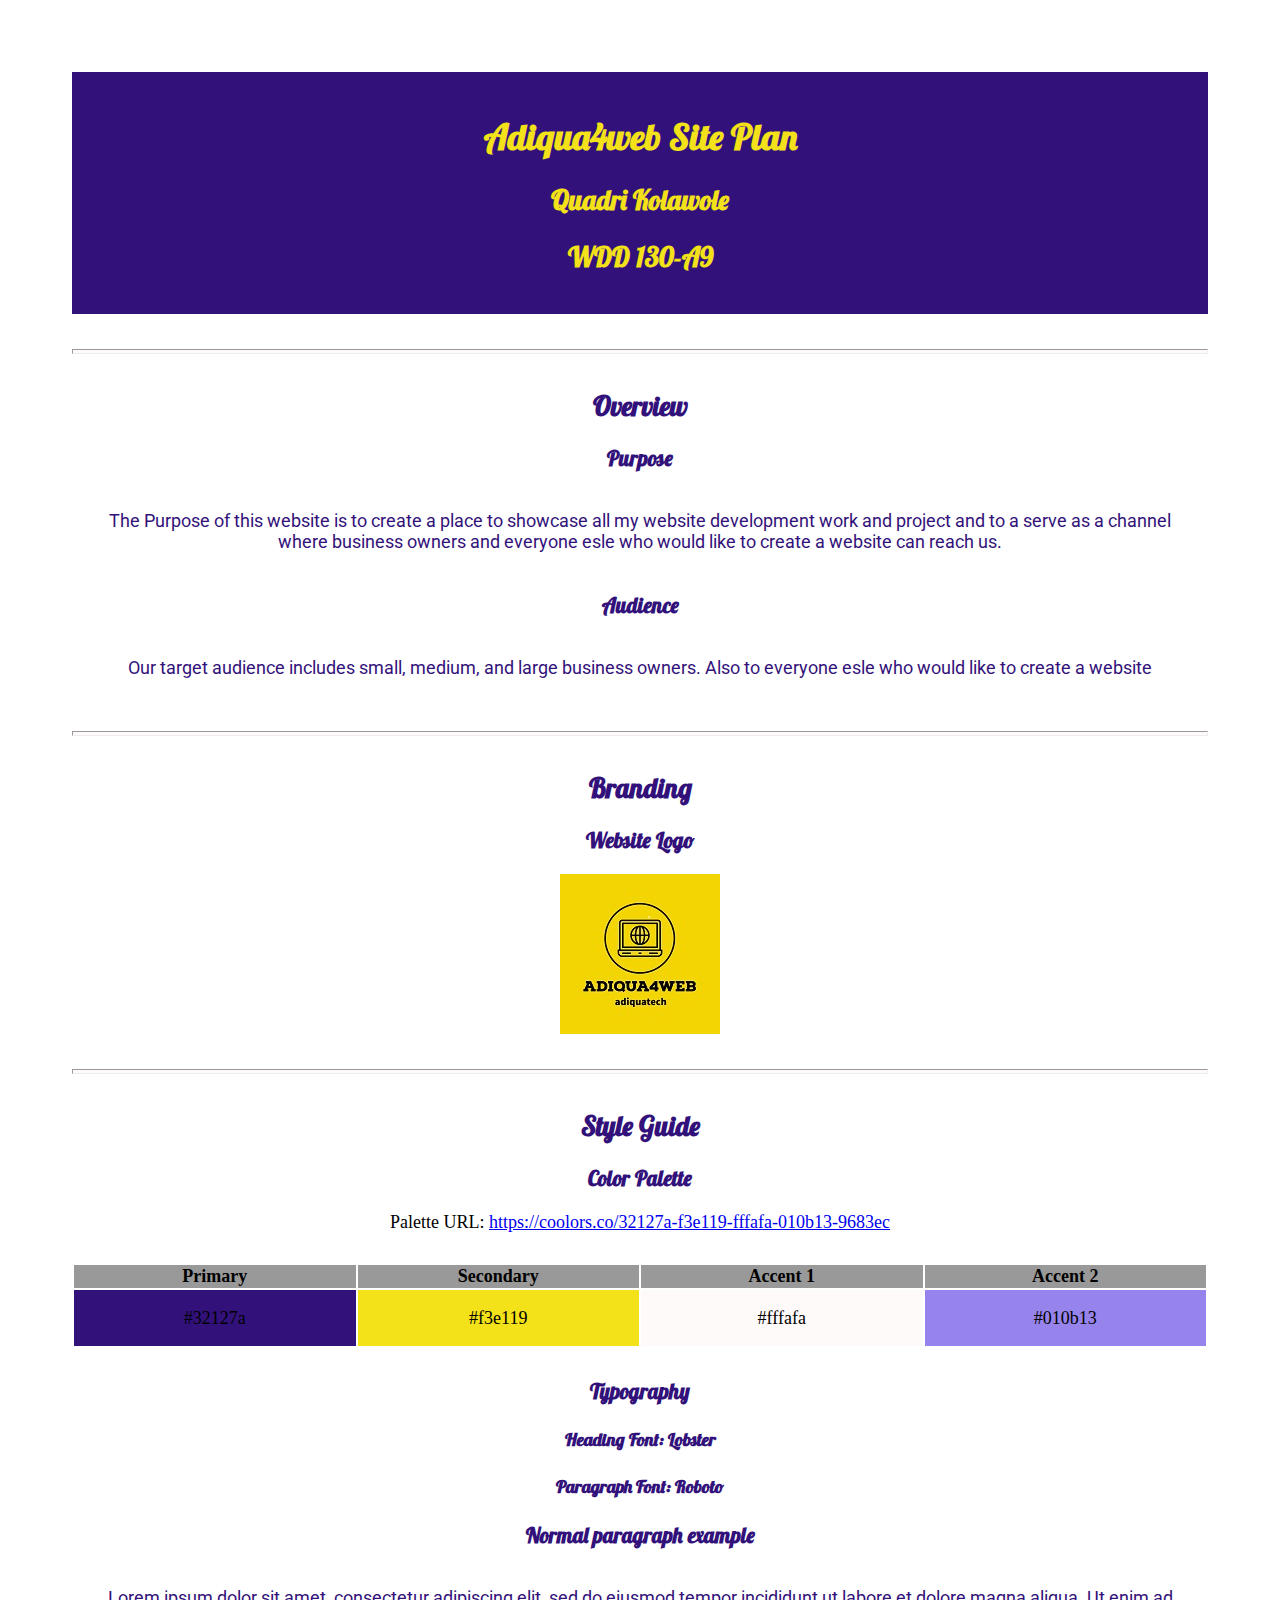
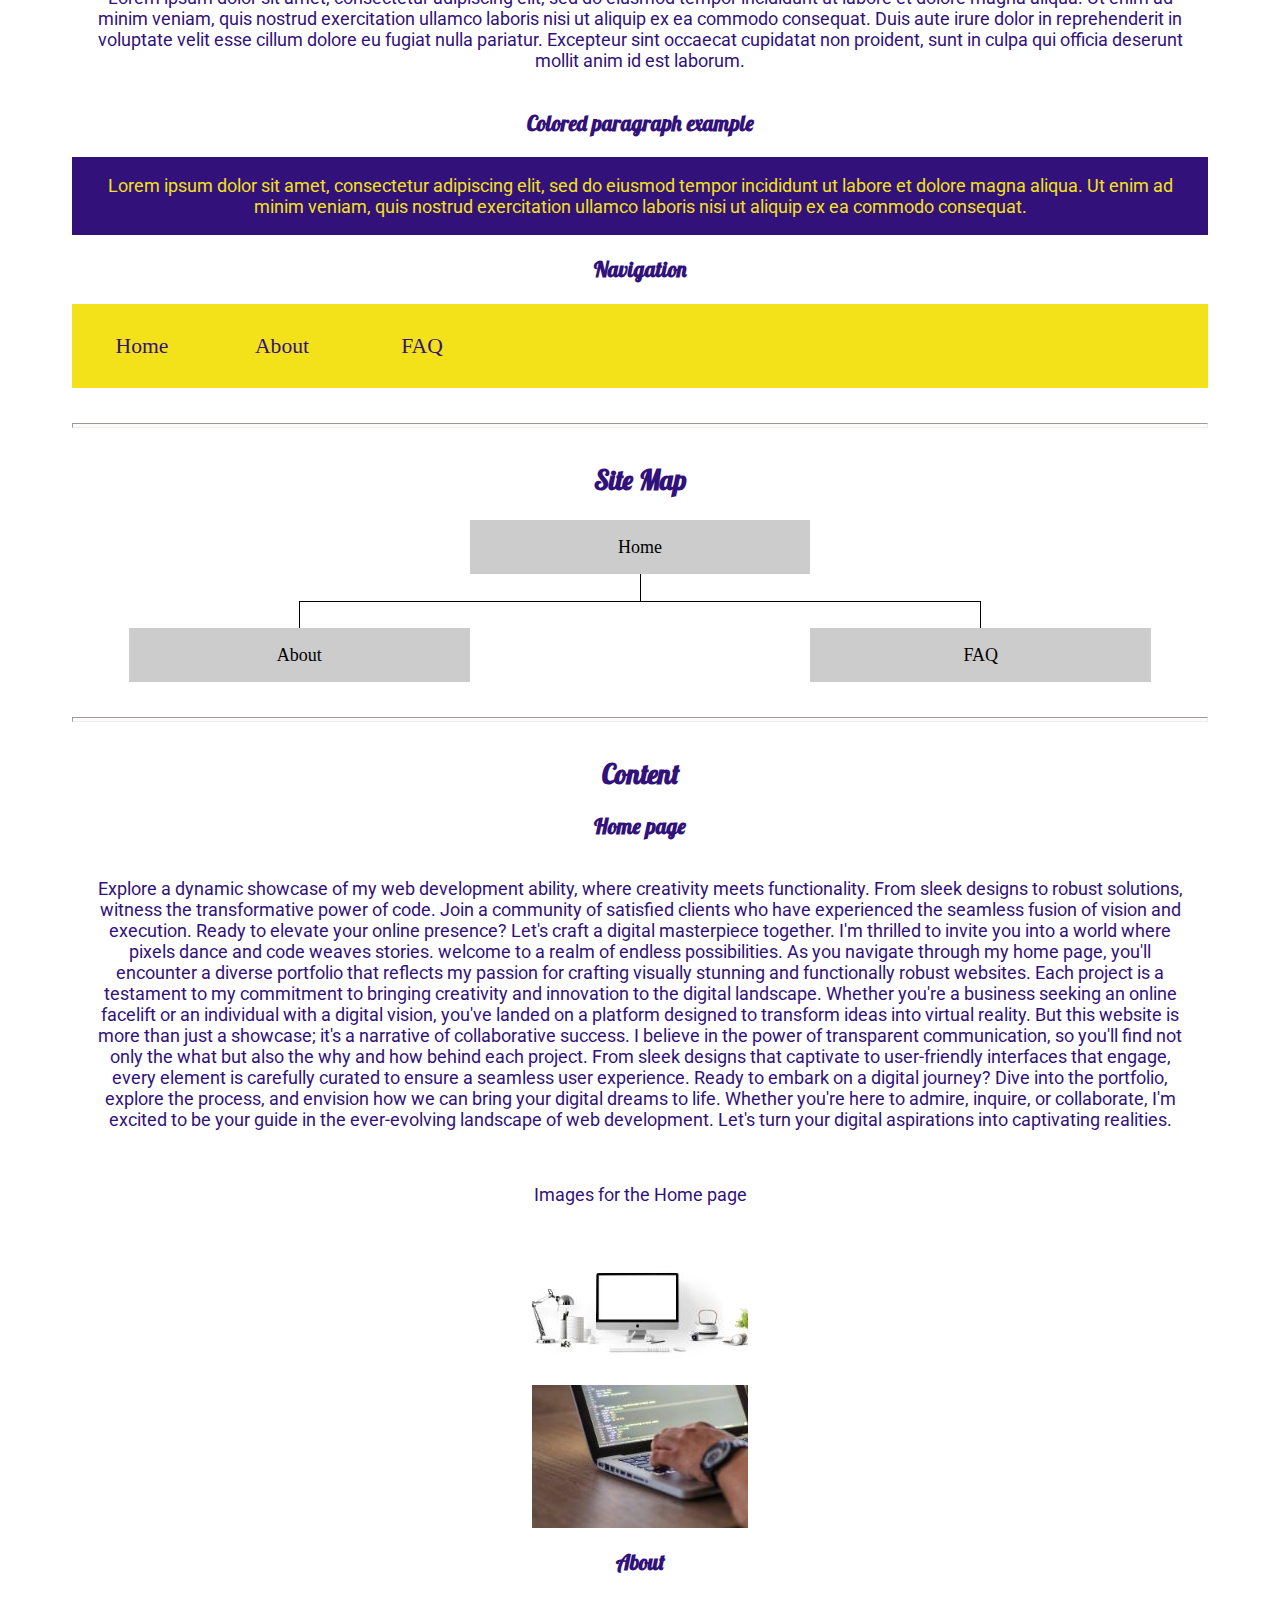
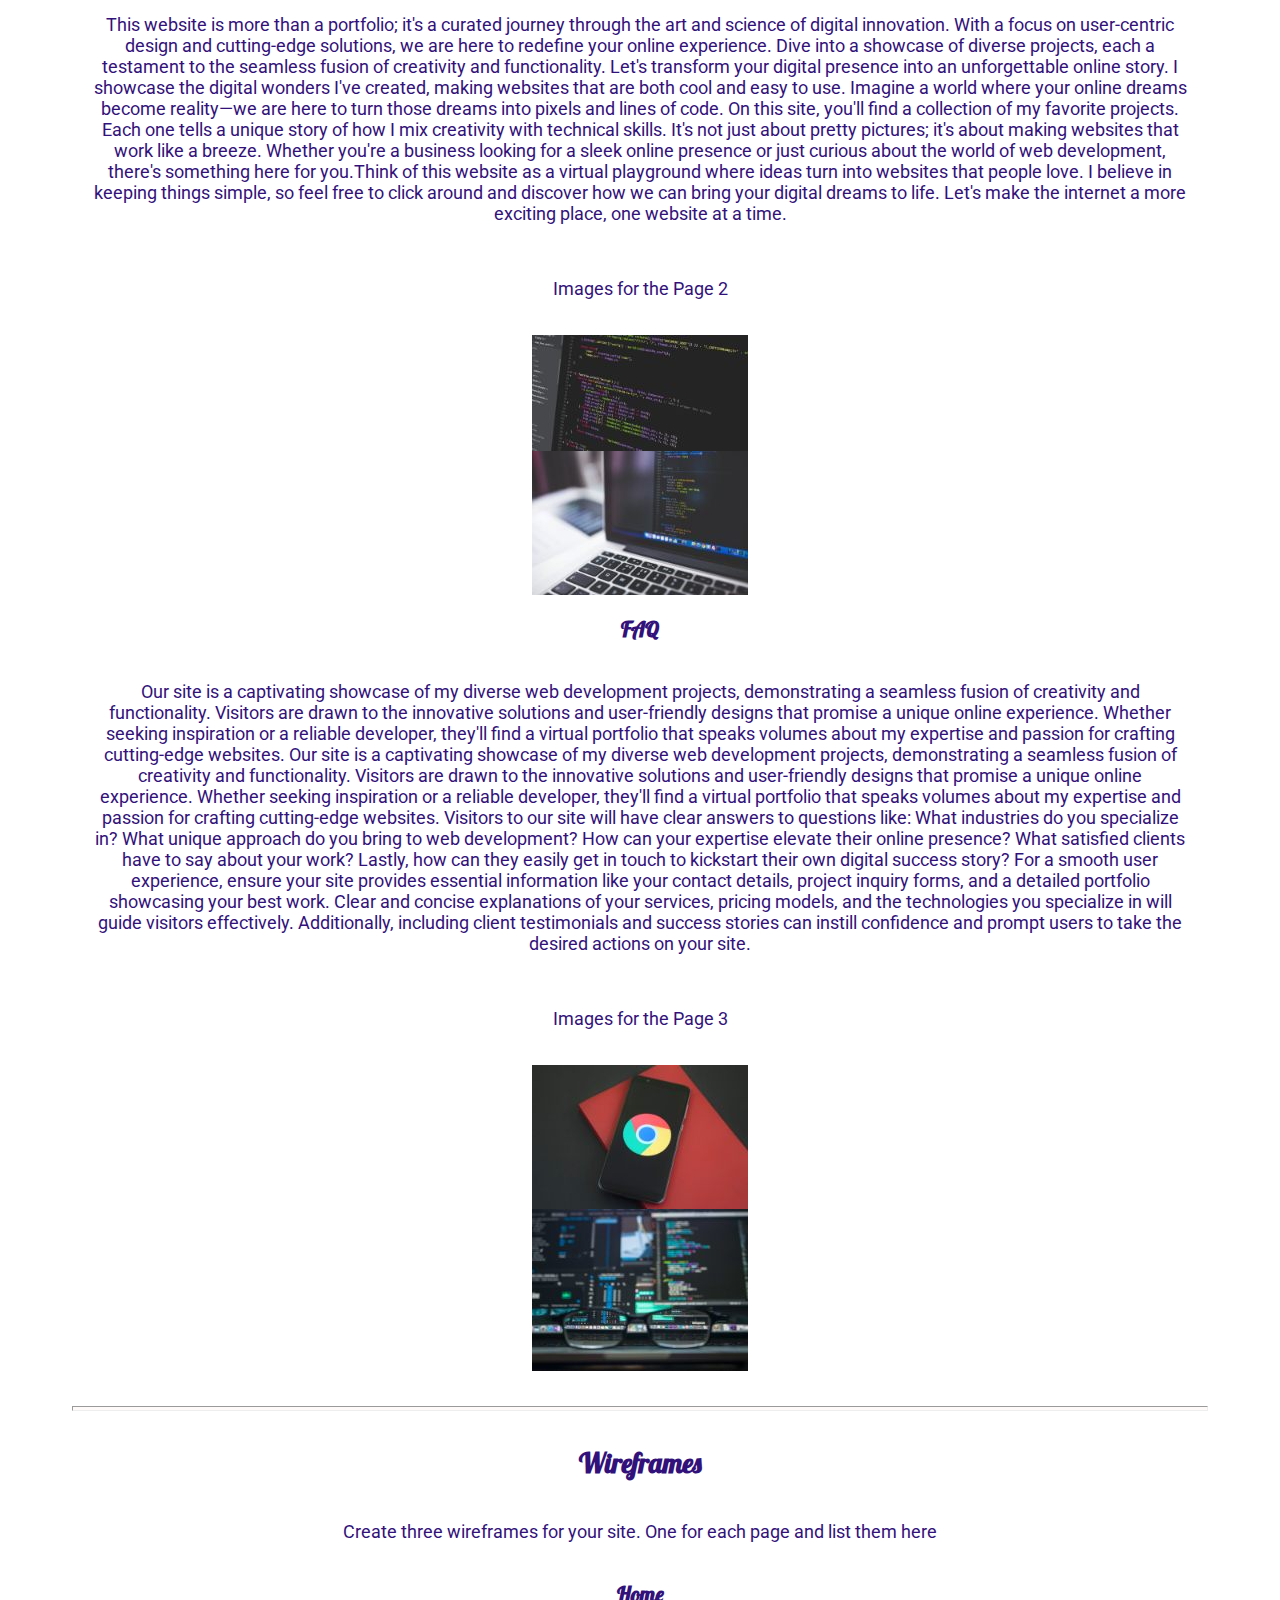
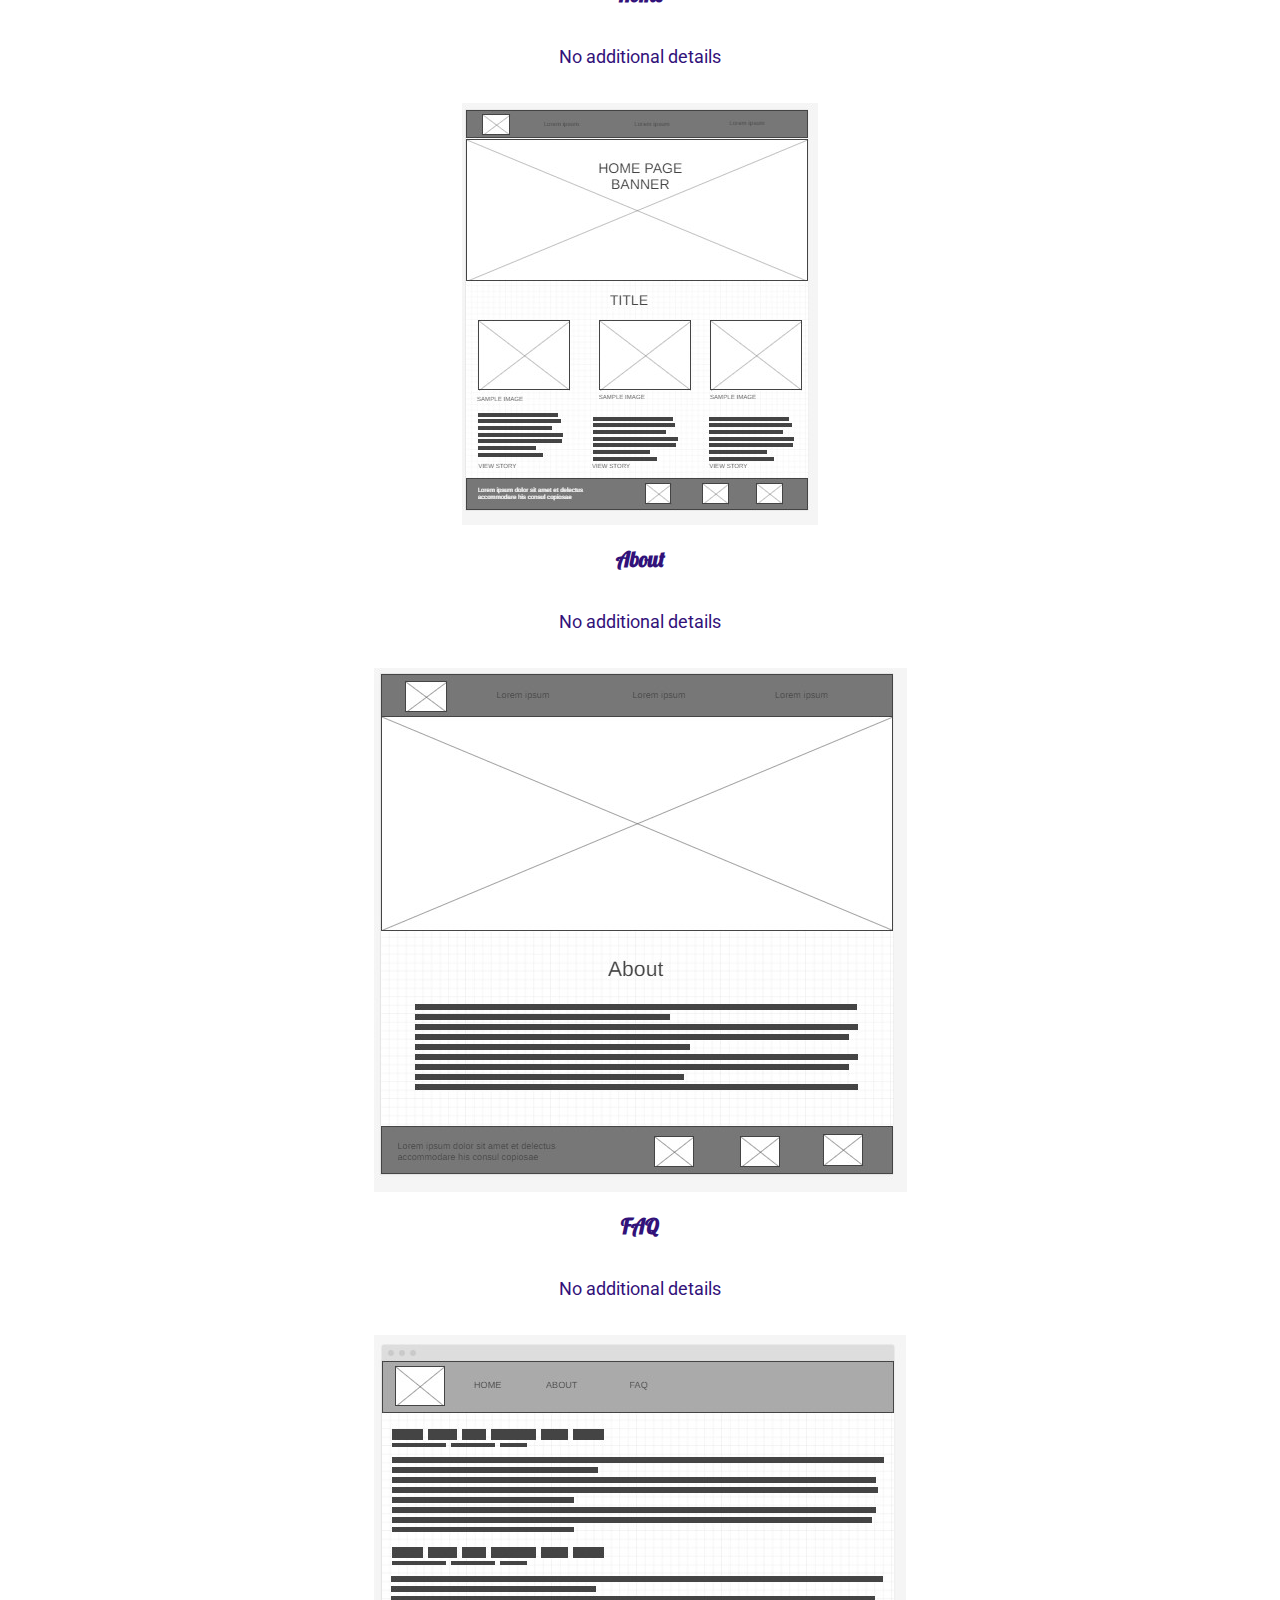
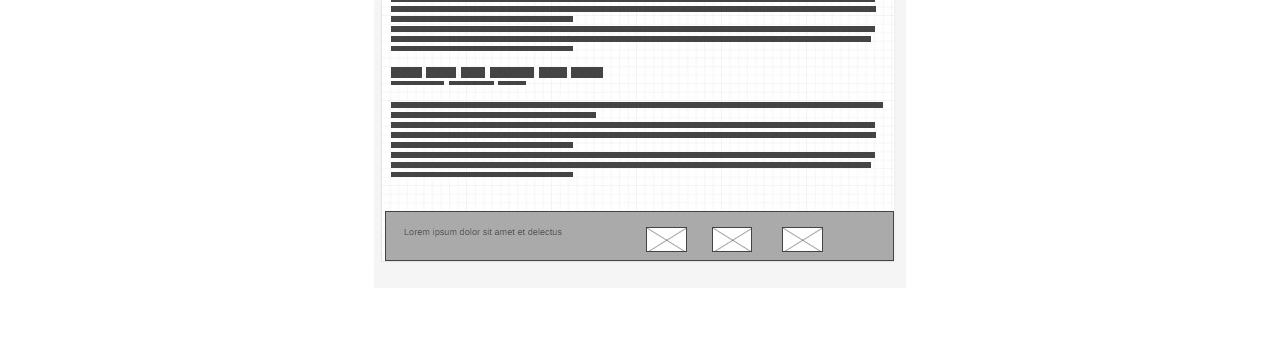
<file: adiqua4web/site-plan.html>
<!DOCTYPE html>
<html lang="en-us">
    
  <head>
    <meta charset="utf-8">
    <title>Site Plan</title>
    <link type="text/css" rel="stylesheet" href="styles/site-plan.css">
  </head>

  <body>
    <header>
      <h1>Adiqua4web Site Plan</h1>
      <h2>Quadri Kolawole</h2>
      <h2>WDD 130-A9</h2>
      <!-- In the header above, add the name or your site, your name and class number. For example if you are in section 3 you would put WDD 130.03 -->
    </header>
    <main>

      <!-- ------------------------Steps 2-3------------------------------ -->
      <hr>
      <h2>Overview</h2>
      <h3>Purpose</h3>
      <p>The Purpose of this website is to create a place to showcase all my website development 
        work and project and to a serve as a channel where business owners and 
        everyone esle who would like to create a website can reach us.</p>  <!-- change this -->


      <h3>Audience</h3>
      <p>Our target audience includes small, medium, and large business owners. 
        Also to everyone esle who would like to create a website</p>  <!-- change this -->

      <hr>
      <h2>Branding</h2>
      <h3>Website Logo</h3>
      <!-- Replace this with some sort of logo for your site.  A logo can be as simple as the name of your site in a nice font :) -->
      <img src="images\adiqua4web-logos.jpg" alt="Logo image">
      <hr>
      <h2>
        Style Guide
      </h2>

      <!-- ------------------------Steps 4-8------------------------------ -->

      <h3>
        Color Palette
      </h3>
      <!--  The colors you choose for a website are one of the most important decisions you will make. Follow the instructions on the activity in iLearn then return and replace the color codes below with the hex color codes (the 6 digit numbers that show at the bottom of each color) for the colors you have chosen below.  You should have at least 2 colors but do not have to fill in all 4 if you do not need them.  -->

      <!-- Copy and paste the URL to your finished palette below Make sure to paste it into both spots -->
      Palette URL: <a href="https://coolors.co/32127a-f3e119-fffafa-010b13-9683ec" target="_blank">https://coolors.co/32127a-f3e119-fffafa-010b13-9683ec</a>


      <table class="colors">
        <tr><th>Primary</th><th>Secondary</th><th>Accent 1</th><th>Accent 2</th></tr>
        <!-- Replace the numbers in the boxes below with your hex color codes. Then switch to the site-plan.css file and change your colors there as well. -->
        <tr><td class="primary">#32127a</td><td class="secondary">#f3e119</td><td class="accent1">#fffafa</td><td class="accent2">#010b13</td></tr>
      </table>

      <!-- ------------------------Step 9------------------------------ -->

      <h3>
        Typography
      </h3>
      <!-- Choose a font for your paragraphs (body copy) and headlines. What font(s) have you chosen? Why did you choose what you did?  Make sure to review the list of web safe fonts at W3Schools.org as a starting point.  Think also about which of your colors above you might use for background and font colors. -->

      <h4>
        Heading Font: Lobster  <!-- change this -->
      </h4>
      <h4>
        Paragraph Font: Roboto <!-- change this -->
      </h4>
      <h3>
        Normal paragraph example
      </h3>
      <p>
        Lorem ipsum dolor sit amet, consectetur adipiscing elit, sed do eiusmod tempor incididunt ut labore et dolore magna aliqua. Ut enim ad minim veniam, quis nostrud exercitation ullamco laboris nisi ut aliquip ex ea commodo consequat. Duis aute irure dolor in reprehenderit in voluptate velit esse cillum dolore eu fugiat nulla pariatur. Excepteur sint occaecat cupidatat non proident, sunt in culpa qui officia deserunt mollit anim id est laborum.
      </p>
      <h3>
        Colored paragraph example
      </h3>
      <p class="colored">
        Lorem ipsum dolor sit amet, consectetur adipiscing elit, sed do eiusmod tempor incididunt ut labore et dolore magna aliqua. Ut enim ad minim veniam, quis nostrud exercitation ullamco laboris nisi ut aliquip ex ea commodo consequat. 
      </p>

      <!-- ------------------------Step 10------------------------------ -->

      <h3>
        Navigation
      </h3>
      <!-- Think about how you want your navigation bar to look. In the site-plan.css file change the colors to your colors to get the look you desire. --> 
      <nav>
        <a href="#">Home</a>
        <a href="#">About</a>
        <a href="#">FAQ</a>
      </nav>
      <hr>
      <h2>
        Site Map
      </h2>
      <div class="sitemap">
        <div class="sm-home">
          Home
        </div>
        <div class="sm-page2">
          About <!-- change this -->
        </div>
        <div class="sm-page3">
          FAQ  <!-- change this -->
        </div>

        <div class="top">
          &nbsp;
        </div>
        <div class="left">
          &nbsp;
        </div>
        <div class="right">
          &nbsp;
        </div>

      </div>

      <!-- --------Content Section -------------- -->
      <hr>
      <h2>
        Content
      </h2>
      <h3>Home page</h3>
      <p>
        Explore a dynamic showcase of my web development ability, where creativity meets functionality. 
        From sleek designs to robust solutions, witness the transformative power of code. 
        Join a community of satisfied clients who have experienced the seamless fusion of vision and execution. 
        Ready to elevate your online presence? Let's craft a digital masterpiece together. 
        I'm thrilled to invite you into a world where pixels dance and code weaves stories. 
        welcome to a realm of endless possibilities. As you navigate through my home page, you'll encounter a 
        diverse portfolio that reflects my passion for crafting visually stunning and functionally robust websites. 
        Each project is a testament to my commitment to bringing creativity and innovation to the digital landscape. 
        Whether you're a business seeking an online facelift or an individual with a digital vision, 
        you've landed on a platform designed to transform ideas into virtual reality. 
        But this website is more than just a showcase; it's a narrative of collaborative success. 
        I believe in the power of transparent communication, so you'll find not only the what but also the 
        why and how behind each project. From sleek designs that captivate to user-friendly interfaces that engage, 
        every element is carefully curated to ensure a seamless user experience. Ready to embark on a digital journey? 
        Dive into the portfolio, explore the process, and envision how we can bring your digital dreams to life. 
        Whether you're here to admire, inquire, or collaborate, I'm excited to be your guide in the ever-evolving 
        landscape of web development. Let's turn your digital aspirations into captivating realities.

      </p>
      <p>Images for the Home page</p>
        <img src="images\free-image (8).jpg" alt="image for homepage">
        <img src="images\free-image (4).jpg" alt="image for homepage">

      </ul>
      <h3>About</h3>
      <p>
        This website is more than a portfolio; it's a curated journey through the art and science of digital innovation. 
        With a focus on user-centric design and cutting-edge solutions, we are here to redefine your online experience. 
        Dive into a showcase of diverse projects, each a testament to the seamless fusion of creativity and functionality. 
        Let's transform your digital presence into an unforgettable online story. 
        I showcase the digital wonders I've created, making websites that are both cool and easy to use. 
        Imagine a world where your online dreams become reality—we are here to turn those dreams into pixels and lines of code. 
        On this site, you'll find a collection of my favorite projects. 
        Each one tells a unique story of how I mix creativity with technical skills. 
        It's not just about pretty pictures; it's about making websites that work like a breeze. 
        Whether you're a business looking for a sleek online presence or just curious about the world of web development, 
        there's something here for you.Think of this website as a virtual playground where 
        ideas turn into websites that people love. I believe in keeping things simple, so feel 
        free to click around and discover how we can bring your digital dreams to life. 
        Let's make the internet a more exciting place, one website at a time.
      </p>
      <p>Images for the Page 2</p>
        <img src="images\free-image (2).jpg" alt="image for page">
        <img src="images\free-image (9).jpg" alt="image for page">

      </ul>
      <h3>FAQ</h3>
      <p>
        Our site is a captivating showcase of my diverse web development projects, 
        demonstrating a seamless fusion of creativity and functionality. 
        Visitors are drawn to the innovative solutions and user-friendly designs that promise a unique online experience. 
        Whether seeking inspiration or a reliable developer, they'll find a virtual portfolio that speaks volumes about 
        my expertise and passion for crafting cutting-edge websites. 
        Our site is a captivating showcase of my diverse web development projects, 
        demonstrating a seamless fusion of creativity and functionality. 
        Visitors are drawn to the innovative solutions and user-friendly designs that promise a unique online experience. 
        Whether seeking inspiration or a reliable developer, 
        they'll find a virtual portfolio that speaks volumes about my expertise and passion for crafting cutting-edge websites.
        Visitors to our site will have clear answers to questions like: What industries do you specialize in? 
        What unique approach do you bring to web development? How can your expertise elevate their online presence? 
        What satisfied clients have to say about your work? Lastly, 
        how can they easily get in touch to kickstart their own digital success story?
        For a smooth user experience, ensure your site provides essential information like your 
        contact details, project inquiry forms, and a detailed portfolio showcasing your best work. 
        Clear and concise explanations of your services, pricing models, and the technologies you 
        specialize in will guide visitors effectively. Additionally, including client testimonials 
        and success stories can instill confidence and prompt users to take the desired actions on your site.


      </p>
      <p>Images for the Page 3</p>
        <img src="images\free-image (1).jpg" alt="image for page3">
        <img src="images\free-image (7).jpg" alt="image for page3">

      </ul>
      <hr>
      <h2>
        Wireframes
      </h2>
      <p>
        Create three wireframes for your site. One for each page and list them here</p>

      <h3>Home</h3>
      <p>         
        No additional details 
      </p>
      <img src="images/wireframes/Home page wireframe.jpg" alt="home page wireframe">

      <h3>About</h3>
      <p>         
        No additional details 
      </p>
      <img src="images/wireframes/About wireframe.jpg" alt="page 2 wireframe">

      <h3>FAQ</h3>
      <p>         
        No additional details 
      </p>
      <img src="images/wireframes/FAQ.jpg" alt="page 3 wireframe">
    </main>
  </body>

</html>
</file>
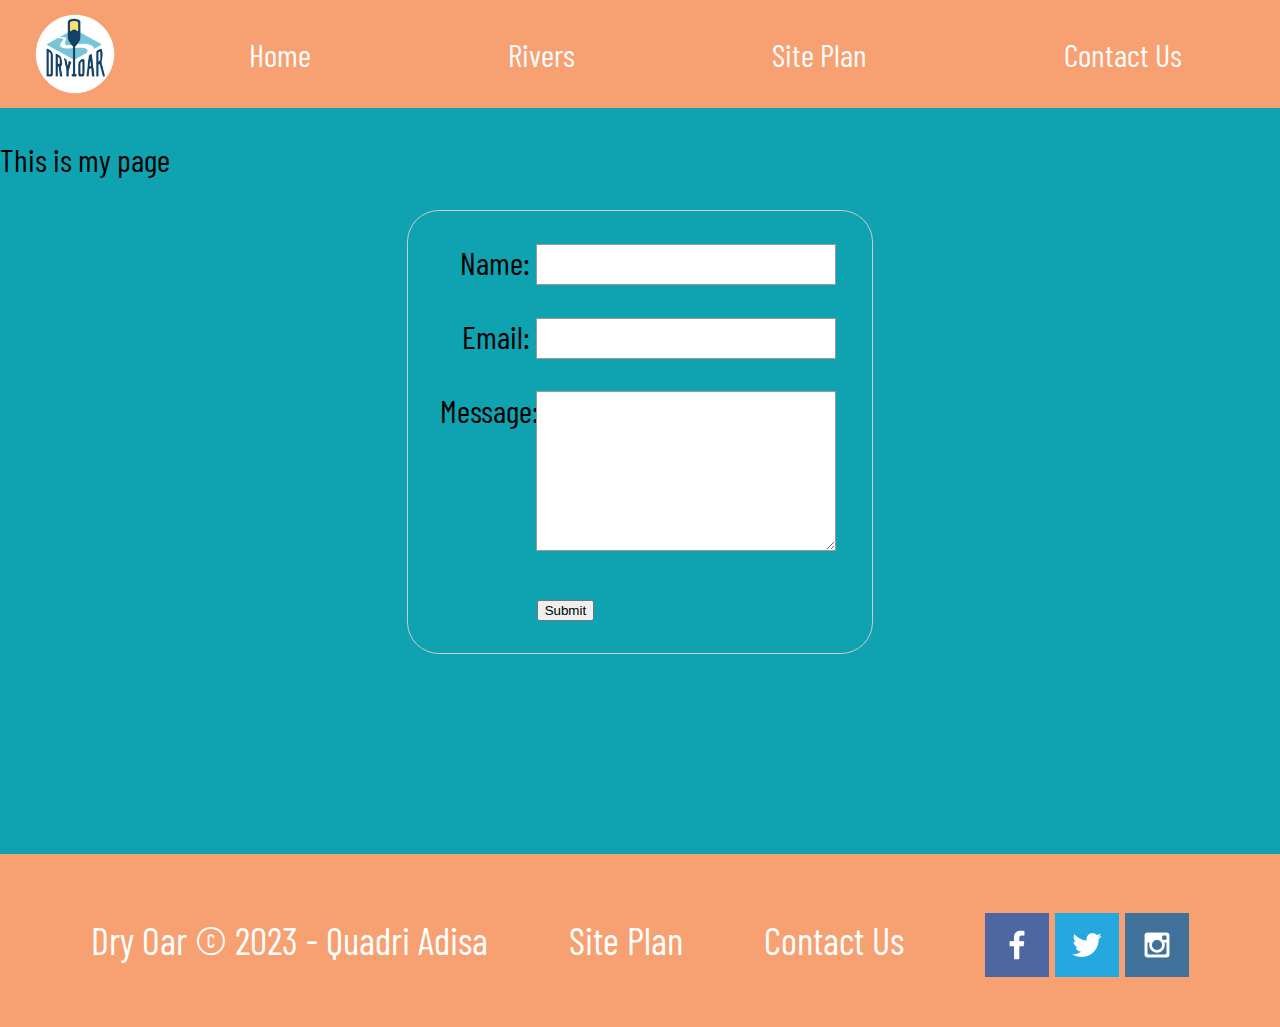
<file: wwr/contactus.html>
<!DOCTYPE html>
<html lang="en">
<head>
    <link rel="stylesheet" href="styles/style.css"><link rel="stylesheet" href="styles/style.css">
    <meta charset="UTF-8">
    <meta name="viewport" content="width=device-width, initial-scale=1.0">
    <title><!DOCTYPE html>
<html lang="en">
<head>
    <link rel="stylesheet" href="styles/style.css"><link rel="stylesheet" href="styles/style.css">
    <meta charset="UTF-8">
    <meta name="viewport" content="width=device-width, initial-scale=1.0">
    <title>Contact Us</title>
</head>
<body>
    <div id="content"></div>
    <header>
        <a id="logo_link" href="index.html">
            <img class="logo" src="images/logo.png" alt="Dry Oar Logo">
        </a>
        <nav>
            <a href="index.html">Home</a>
            <a href="#">Rivers</a>
            <a href="site-plan-rafting.html">Site Plan</a>
            <a href="contactus.html">Contact Us</a>
        </nav>
    </header>
<main>   
    <div id="feedback"></div>
 
    <p>This is my page</p>
    <form action="/my-handling-form-page" method="post">
        <ul>
          <li>
            <label for="name">Name:</label>
            <input type="text" id="name" name="user_name" />
          </li>
          <li>
            <label for="mail">Email:</label>
            <input type="email" id="mail" name="user_email" />
          </li>
          <li>
            <label for="msg">Message:</label>
            <textarea id="msg" name="user_message"></textarea>
          </li>
          <li class="button">
            <button type="submit">Submit</button>
          </li>
        </ul>
      </form>    
</main>
<footer>
    <p>Dry Oar &copy; 2023 - Quadri Adisa</p>
    <p><a href="site-plan-rafting.html">Site Plan</a></p>
    <p><a href="contactus.html">Contact Us</a></p>
    <div class="social">
        <a href="https://facebook.com" target="_blank">
            <img src="images/facebook.png" alt="fb icon">
        </a>
        <a href="https://twitter.com" target="_blank">
            <img src="images/twitter.png" alt="twitter icon">
        </a>
        <a href="https://instagram.com" target="_blank">
            <img src="images/instagram.png" alt="instagram icon">
        </a>
    </div>
</footer>
<script>
    // get the feedback div element so we can do something with it.
    const feedbackElement = document.getElementById('feedback');
    // get the form so we can read what was entered in it.
    const formElement = document.forms[0];
    // add a 'listener' to wait for a submission of our form. When that happens run the code below.
    formElement.addEventListener('submit', function(e) {
        // stop the form from doing the default action.
        e.preventDefault();
        // set the contents of our feedback element to a message letting the user know the form was submitted successfully. Notice that we pull the name that was entered in the form to personalize the message!
        feedbackElement.innerHTML = 'Hello '+ formElement.user_name.value +'! Thank you for your message. We will get back with you as soon as possible!';
        // make the feedback element visible.
        feedbackElement.style.display = "block";
        // add a class to move everything down so our message doesn't cover it.
        document.body.classList.toggle('moveDown');
    });
</script>
</body>
</html>
</file>
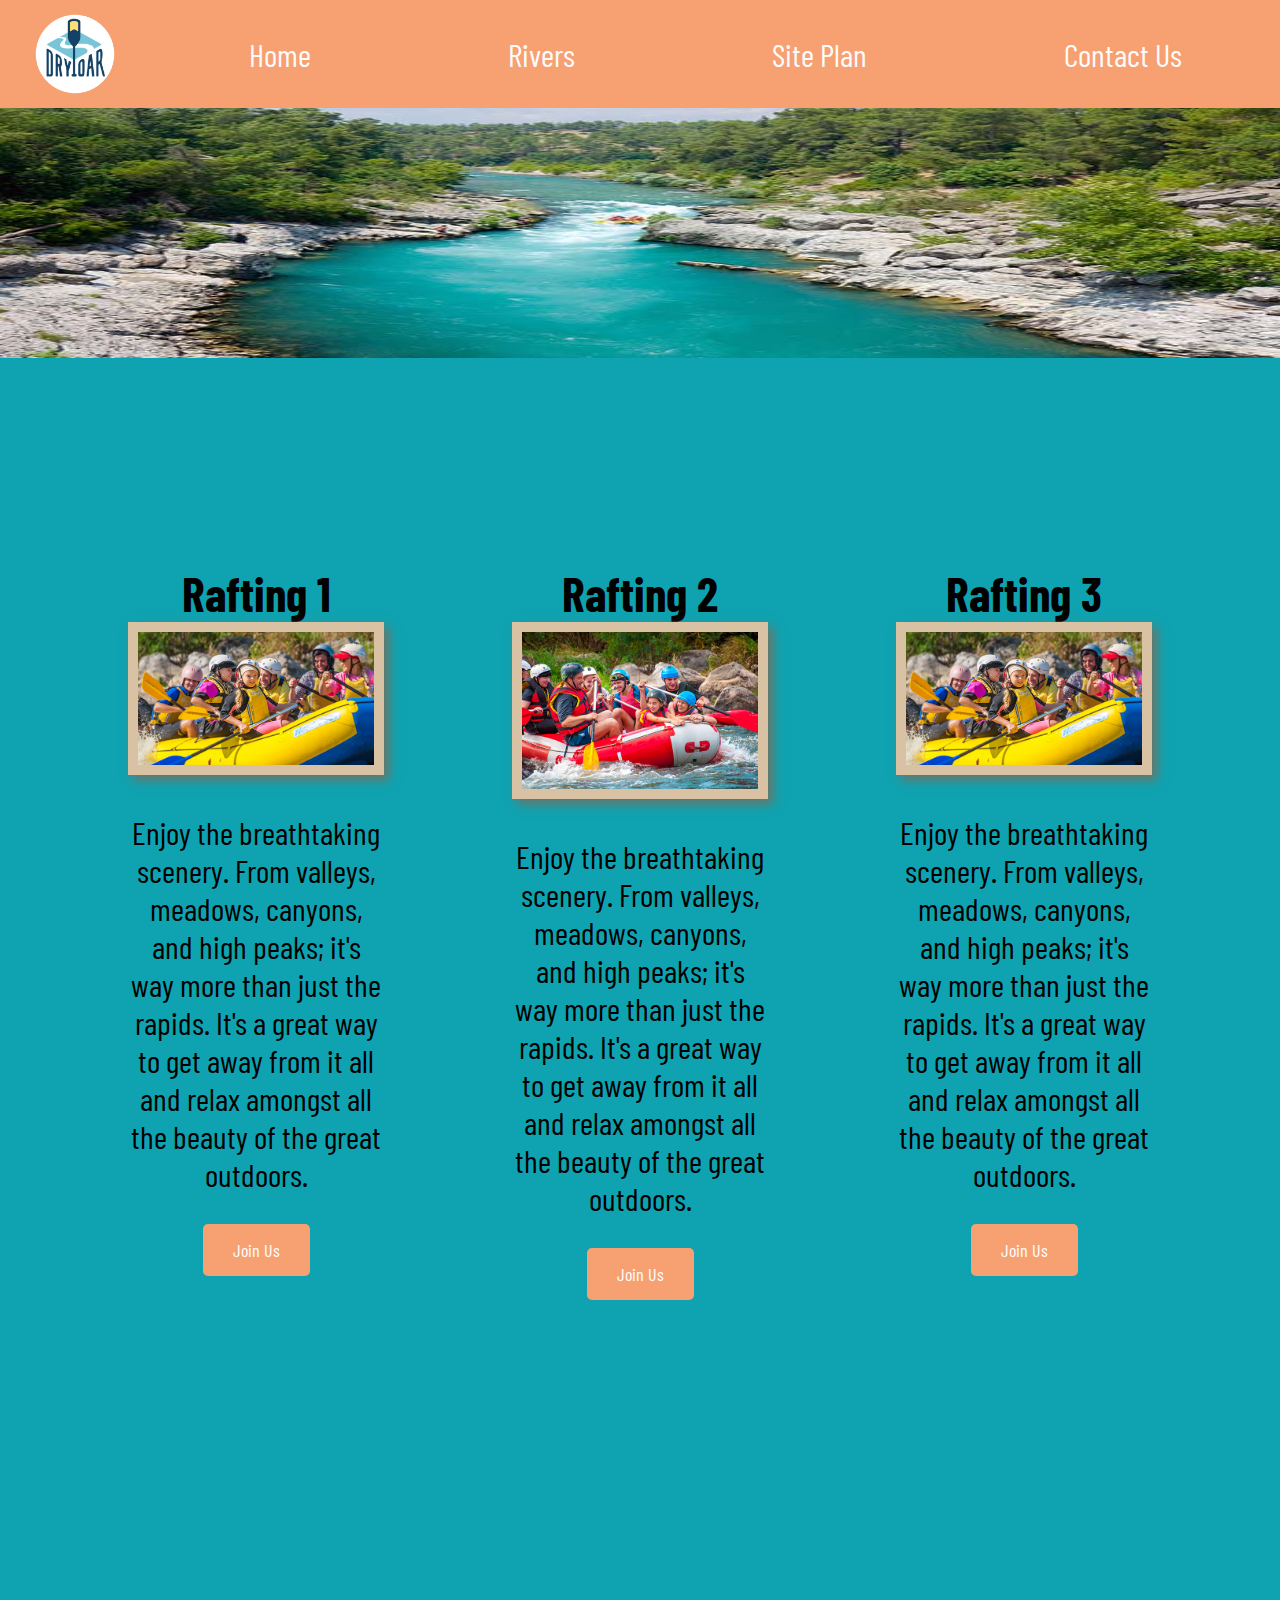
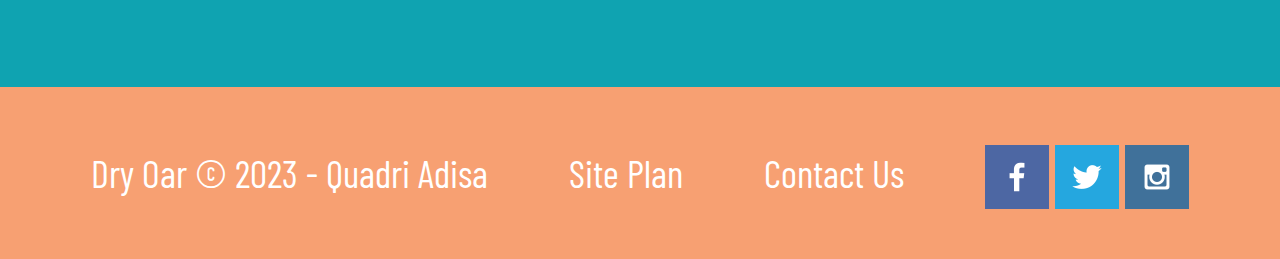
<file: wwr/rivers.html>
<!DOCTYPE html>
<html lang="en">
<head>
    <link rel="stylesheet" href="styles/style.css"><link rel="stylesheet" href="styles/style.css">
    <meta charset="UTF-8">
    <meta name="viewport" content="width=device-width, initial-scale=1.0">
    <title>Dry Oar Boating</title>
</head>
<body>
    <div id="content"></div>
    <header>
        <a id="logo_link" href="index.html">
            <img class="logo" src="images/logo.png" alt="Dry Oar Logo">
        </a>
        <nav>
            <a href="index.html">Home</a>
            <a href="rivers.html">Rivers</a>
            <a href="site-plan-rafting.html">Site Plan</a>
            <a href="contactus.html">Contact Us</a>
        </nav>
    </header>
<div id="rivers">
    <div id="rivers-box">
        <img id="rivers-img" src="images/rafting58_600.jpg" alt="Rivers">
    </div>
</div>

<main class="river-grid">
    <section class="Rafting_1-card">
        <h2>Rafting 1</h2>
        <img class="river_card-img" src="images/rafting7_600.jpg" alt="rafting boat">
        <p>Enjoy the breathtaking scenery. From valleys, meadows, canyons, and high peaks; it's way more than just the rapids. It's a great way to get away from it all and relax amongst all the beauty of the great outdoors. </p>
        <a class='join' href="rivers.html">Join Us</a>
    </section>
    <section class="Rafting_2-card">
        <h2>Rafting 2</h2>
        <img class="river_card-img" src="images/rafting9_600.jpg" alt="rafting boat">
        <p>Enjoy the breathtaking scenery. From valleys, meadows, canyons, and high peaks; it's way more than just the rapids. It's a great way to get away from it all and relax amongst all the beauty of the great outdoors. </p>
        <a class='join' href="rivers.html">Join Us</a>
    </section>
    <section class="Rafting_3-card">        
        <h2>Rafting 3</h2>
        <img class="river_card-img" src="images/rafting7_600.jpg" alt="rafting boat">
        <p>Enjoy the breathtaking scenery. From valleys, meadows, canyons, and high peaks; it's way more than just the rapids. It's a great way to get away from it all and relax amongst all the beauty of the great outdoors. </p>
        <a class='join' href="rivers.html">Join Us</a>
    </section>
</main>
<footer>
    <p>Dry Oar &copy; 2023 - Quadri Adisa</p>
    <p><a href="site-plan-rafting.html">Site Plan</a></p>
    <p><a href="contactus.html">Contact Us</a></p>
    <div class="social">
        <a href="https://facebook.com" target="_blank">
            <img src="images/facebook.png" alt="fb icon">
        </a>
        <a href="https://twitter.com" target="_blank">
            <img src="images/twitter.png" alt="twitter icon">
        </a>
        <a href="https://instagram.com" target="_blank">
            <img src="images/instagram.png" alt="instagram icon">
        </a>
    </div>
</footer>
</body>
</html>
</file>
<file: adiqua4web/styles/style.css>
/* Home page style (index.html) */
/* Home page style (index.html) */
/* Home page style (index.html) */

@import url('https://fonts.googleapis.com/css2?family=Lobster&family=Roboto&display=swap');

#content{
    max-width: 1600px;
    margin: 0% auto;
}
body {
    font-family:'Barlow Condensed', 'Roboto', sans-serif;
    background-color: #32127a;
    font-size: 2em;
    margin: 0;
    padding: 0;}
header {
    background-color:#32127a;
    display: grid;
    grid-template-columns: 150px auto;
}
nav {
    display: flex;
    justify-content: space-around;
}

nav a{
    text-align: center;
    color: #fffafa;
    text-decoration: none;
    padding: 35px;
}
nav a:hover {
    background-color: #32127a;
    color: #f3e119;
}
#logo_link {
    padding-top: 5px;
    padding-top: 5px;
    justify-self: center;
    align-self: center;
}
.logo {
    width: 80px;
}
#web-box {
    grid-column: 1/4;
    grid-row: 1/3;
    z-index: -1;
    text-align: center;
}
#web-img{
    width: 100%;
}
.web-grid {
    display: grid;
    grid-template-columns: repeat(10, 1fr);
}
#web-box h1 {
    color: #f3e119; 
    font-size: 50px; 
    margin-top: 50px; 
    font-family: Lobster;
}
.web_1-card {
    margin: 100px 0;
    grid-column: 2/4;
    grid-row: 2/3;
}
.web_2-card {
    margin: 100px 0;
    grid-column: 5/7;
    grid-row: 2/3;
} 
.web_3-card {margin: 100px 0;
    grid-column: 8/10;
    grid-row: 2/3;
}
.web_card-img {
    border: 2px solid #f3e119;
    width: 100%;
    transition: transform .5s;
}
.web_card-img:hover {
    opacity: .6;
    transform: scale(1.1);
}
h4 {
    margin: 0;
    color: #f3e119;
    font-family: Lobster;
}
.web_1-card p {
    font-family: Helvetica, sans-serif;
    font-size: 30px;
    color: #9683ec; 
}
.web_2-card p {
    font-family: Helvetica, sans-serif;
    font-size: 30px;
    color: #9683ec; 
}
.web_3-card p {
    font-family: Helvetica, sans-serif;
    font-size: 30px;
    color: #9683ec; 
}
.about {
    background-color: #f3e119;
    color: white;
    text-decoration: none;
    font-size: 18px;
    padding: 15px 30px;
    margin-top: 50px;
    border-radius: 5px;
}
.about:hover {
    background-color: white;
    color: #32127a;
}
footer{
    background-color: #f3e119;
    color: #32127a;
    padding: 25px 50px;
    display: flex;
    justify-content: space-around;
    align-items: center;
}

footer a{
    background-color: #f3e119;
    color: #32127a;
    text-decoration: none;}

footer a:hover {
    background-color: #f3e119;
    color: #32127a;
}

footer .social img {
    padding-top: 15px;
}

/* About page css */
/* About page css */
/* About page css */


#about-box {
    grid-column: 1/4;
    grid-row: 1/3;
    z-index: -1;
    text-align: center;
}
#about-img{
    width: 100%;
}
#about-box h1 {
    color: #f3e119; 
    font-size: 50px; 
    margin-top: 50px; 
    font-family: Lobster;
    }
.web_about p {
    color: #9683ec;
    font-family: Helvetica, sans-serif;
}

/* Faq page css */
/* Faq page css */
/* Faq page css */


.faq_1 h3{
    color: #f3e119;
    font-family: Lobster;

}
.faq_1 p{
    color: #9683ec;
    font-family: Helvetica, sans-serif;
}
.faq_2 h3{
    color: #f3e119;
    font-family: Lobster;

}
.faq_2 p{
    color: #9683ec;
    font-family: Helvetica, sans-serif;
}
.faq_3 h3{
    color: #f3e119;
    font-family: Lobster;
}
.faq_3 p{
    color: #9683ec;
    font-family: Helvetica, sans-serif;
}

/* Leap year page */
/* Leap year page */
/* Leap year page */
</file>
<file: wwr/styles/style.css>
@import url('https://fonts.googleapis.com/css2?family=Barlow+Condensed:wght@100&family=Dancing+Script&family=Lobster&family=Pacifico&family=Roboto&family=Yanone+Kaffeesatz:wght@200&display=swap');

/*font-family: 'Barlow Condensed', sans-serif;
font-family: 'Dancing Script', 'Roboto', cursive;
font-family: 'Lobster', sans-serif;
font-family: 'Pacifico', cursive;
font-family: 'Roboto', sans-serif;
font-family: 'Yanone Kaffeesatz', 'Roboto', sans-serif;*/

#content{
    max-width: 1600px;
    margin: 0% auto;
}

.button-box{
    text-align: center;
}

main section{
    text-align: center;
}

#background {
    height: 725px;
    background-color: #f7a072;
    color: white;
    margin-bottom: 100px;
    grid-column: 1/11;
    grid-row: 4/9;

}
           
body {
    font-family:'Barlow Condensed', 'Roboto', sans-serif;
    background-color: #0fa3b1;
    font-size: 2em;
    margin: 0;
    padding: 0;}

header {
    background-color:#f7a072;
    display: grid;
    grid-template-columns: 150px auto;
}

nav {
    display: flex;
    justify-content: space-around;
}

nav a{
    text-align: center;
    color: #fcfbfb;
    text-decoration: none;
    padding: 35px;
}

nav a:hover {
    background-color: #f7a072;
    color: #d9c2a3;
}

#logo_link {
    padding-top: 5px;
    padding-top: 5px;
    justify-self: center;
    align-self: center;
}

#hero {
    display: grid;
    grid-template-columns: 1fr 3fr 1fr;
    margin-top: -100px;
}

#hero-box {
    grid-column: 1/4;
    grid-row: 1/3;
    z-index: -1;
}
#hero-img{
    width: 100%;
}

#hero-msg {
    grid-column: 2/3;
    grid-row: 1/2;
    margin-top: 100px;
}

#hero-msg h1{
    text-align: center;
}

#hero-msg h4{
    text-align: center;
    color: white;

}

.home-title{
    font-family:'Barlow Condensed', 'Roboto', sans-serif;
    color: white;
    font-size: 2em;
    margin-top: 10px;
    text-transform: uppercase;
}

h2 {
    margin: 0;
}   

h4{
    color: white;
}

.book {
    background-color: #f7a072;
    color: white;
    text-decoration: none;
    font-size: 18px;
    padding: 15px 30px;
    margin-top: 50px;
    border-radius: 5px;
}

.join {
    background-color: #f7a072;
    color: white;
    text-decoration: none;
    font-size: 18px;
    padding: 15px 30px;
    margin-top: 50px;
    border-radius: 5px;
}

.book:hover {
    background-color: #f7a072;}

.join:hover {
    background-color: white;
    color: #f7a072;
}

.msg{
    background-color: #f7a072;
    color: white;
    font-family:'Barlow Condensed', 'Roboto', sans-serif;
    padding: 35px;
    margin-top: -100px;
    grid-column: 6/10;
    grid-row: 6/7;
    box-shadow: 5px 5px 10px #6f7364;
}

.msg p{
    font-size: .8em;
    padding: 15px;
    padding-bottom: 15px; 
}

.msg h2{
    font-family:'Barlow Condensed', 'Roboto', sans-serif;
}

footer{
    background-color: #f7a072;
    color: white;
    padding: 25px 50px;
    margin-top: 200px;
    display: flex;
    justify-content: space-around;
    align-items: center;
}

footer a{
    background-color: #f7a072;
    color: white;
    text-decoration: none;}

footer a:hover {
    background-color: #f7a072;
    color: white;
}

footer .social img {
    padding-top: 15px;
}

.logo {
    width: 80px;}

.icon {
    width: 80px;
    padding-top: 10px;
}
    
footer p {
    font-size: 1.2em;}

footer p a:hover {
    text-decoration: underline;
}

.home-grid {
    display: grid;
    grid-template-columns: repeat(10, 1fr);

}

.rivers-card {
    margin: 200px 0;
    grid-column: 2/4;
    grid-row: 2/3;
}

.camping-card {
    margin: 200px 0;
    grid-column: 5/7;
    grid-row: 2/3;
} 

.rapids-card {margin: 200px 0;
    grid-column: 8/10;
    grid-row: 2/3;
}

.card-img {
    border: 10px solid #d9c2a3;
    width: 100%;
    transition: transform .5s;
    box-shadow: 5px 5px 10px #6f7364;
}

.card-img:hover {
    opacity: .6;
    transform: scale(1.1);
}

.mountains {
    width: 100%;
    grid-column: 2/7;
    grid-row: 5/8;
    box-shadow: 5px 5px 10px #6f7364;
    margin-bottom: 100px;
}

main section img {
    box-sizing: border-box;
}



/* River pages css */
#rivers-img {
    height: 250px;
    width: 100%;
}

.river-grid {
    display: grid;
    grid-template-columns: repeat(10, 1fr);
}

.Rafting_1-card {
    margin: 200px 0;
    grid-column: 2/4;
    grid-row: 2/3;
}

.Rafting_2-card {
    margin: 200px 0;
    grid-column: 5/7;
    grid-row: 2/3;
} 

.Rafting_3-card {margin: 200px 0;
    grid-column: 8/10;
    grid-row: 2/3;
}

.river_card-img {
    border: 10px solid #d9c2a3;
    width: 100%;
    transition: transform .5s;
    box-shadow: 5px 5px 10px #6f7364;
}

.river_card-img:hover {
    opacity: .6;
    transform: scale(1.1);
}

/* Contact us page css */


form {
    /* Center the form on the page */
    margin: 0 auto;
    width: 400px;
    /* Form outline */
    padding: 1em;
    border: 1px solid #ccc;
    border-radius: 1em;
  }
  
  ul {
    list-style: none;
    padding: 0;
    margin: 0;
  }
  
  form li + li {
    margin-top: 1em;
  }
  
  label {
    /* Uniform size & alignment */
    display: inline-block;
    width: 90px;
    text-align: right;
  }
  
  input,
  textarea {
    /* To make sure that all text fields have the same font settings
       By default, textareas have a monospace font */
    font: 1em sans-serif;
  
    /* Uniform text field size */
    width: 300px;
    box-sizing: border-box;
  
    /* Match form field borders */
    border: 1px solid #999;
  }
  
  input:focus,
  textarea:focus {
    /* Additional highlight for focused elements */
    border-color: #000;
  }
  
  textarea {
    /* Align multiline text fields with their labels */
    vertical-align: top;
  
    /* Provide space to type some text */
    height: 5em;
  }
  
  .button {
    /* Align buttons with the text fields */
    padding-left: 90px; /* same size as the label elements */
  }
  
  button {
    /* This extra margin represent roughly the same space as the space
       between the labels and their text fields */
    margin-left: 0.5em;
  }

  #feedback {
    background-color: antiquewhite;
    position: absolute;
    top: 0;
    left: 0;
    right: 0;
    padding: .5em;
    /* make this element invisible until we are ready for it */
    display: none;      
}
.moveDown {
    margin-top: 3em;
}


@media screen and (max-width: 900px) {
    #hero, .home-grid {
        display: block;
        height: auto;
    }
    nav, footer {
        flex-direction: column;
    }
    nav a {
        display: block;
        padding: 15px;
    }
    #hero {
        margin-top: 0;
    }
    #hero-msg {
        margin-top: 0;
    }
    #hero-msg h4 {
        display: none;
    }
    .home-title {
        font-size: 25px;
        color: #6f7364;
    }
    .rivers-card, .camping-card, .rapids-card { 
        margin: 50px auto;
        width: 60%;
    }
    #background {
        display: none;
    }
    .mountains, .msg {
        width: 80%;
        display: block;
        margin: 0 auto;
    }
    footer {
        margin-top: 25px;
    }
}
</file>
<file: positionstyles.css>
/* CSS - Name: "positionstyles.css" */
/* Activity 1 styles */
.content1 {
  /* This is the parent of the activity 1 boxes. */
display: grid;
grid-template-columns: 1fr 1fr;
justify-items: center;
gap: 20px;
}
.red1 { 
  width: 100%; 
  height: 100px; 
  background-color: red; 
  grid-column: 1/3;
} 

.green1 {
  width: 200px; 
  height: 200px; 
  background-color: green; 

} 
.yellow1 {
  width: 200px; 
  height: 200px; 
  background-color: gold; 
} 
.blue1 {
  width: 100%; 
  height: 100px; 
  background-color: blue; 
  grid-column: 1/3;
} 
/* Activity 2 styles */ 
.content2 {
  /* This is the parent of the activity 2 boxes. */
  display: grid;
}
.red2 {
  width: 100px; 
  height: 100px; 
  background-color: red; 
} 
.green2 { 
  width: 100px; 
  height: 100px; 
  background-color: green; 
  margin-top: -50px;
  margin-left: 50px;
} 
.yellow2 {
  width: 100px; 
  height: 100px; 
  background-color: gold; 
  margin-top: -50px;
  margin-left: 100px;
} 
.blue2 {
  width: 100px; 
  height: 100px; 
  background-color: blue; 
  margin-top: -50px;
  margin-left: 150px;
} 
/* Activity 3 styles */ 
.content3 {
  /* This is the parent of the activity 3 boxes. */
  display: grid;
  grid-template-columns: 1fr 1fr;
  grid-column-gap: 80px;
}
.red3 {
  width: 100%; 
  height: 100px; 
  background-color: red; 
  grid-column: 1/3;
} 
.green3 {
  width: 100%; 
  height: 200px; 
  background-color: green;
} 
.yellow3 {
  width: 100%; 
  height: 200px; 
  background-color: gold; 
} 
.blue3 {
  width: 100%;
  height: 100px; 
  background-color: blue; 
  grid-column: 1/3;
} 
/* Activity 4 styles */ 
.content4 {
  /* This is the parent of the activity 4 boxes. */
  height: 400px;
  display: grid;
  grid-template-columns: 1fr 1fr;
}
.red4 {
  width: 100%; 
  height: 100%; 
  background-color: red; 
  grid-row: 1/4;
  grid-column: 1/2;
} 
.green4 {
  width: 100%; 
  height: 100%; 
  background-color: green; 
} 
.yellow4 {
  width: 100%; 
  height: 100%; 
  background-color: gold; 
} 
.blue4 {
  width: 100%; 
  height: 100%; 
  background-color: blue; 
} 
/* Activity 5 styles */ 
.content5 {
  /* This is the parent of the activity 5 boxes. */
  height: 400px;
}
.red5 { 
  width: 100%; 
  height: 100px; 
  background-color: red; 
} 
.green5 { 
  width: 200px; 
  height: 200px; 
  background-color: green;
  float: left;
} 
.yellow5 {
  width: 100%; 
  height: 250px; 
  background-color: gold; 

} 
.blue5 {
  width: 100%; 
  height: 100px; 
  background-color: blue; 
} 
/* Activity 6 styles */ 
.content6 {
  /* This is the parent of the activity 6 boxes. */
  display: grid;
  height:600px;
  grid-template-columns: 1fr 1fr 1fr 1fr 1fr;
}
.red6 {
  width: 100%; 
  height: 100%; 
  background-color: red; 
  grid-column:1/4;
  grid-row: 1/3;
  z-index:-2;
} 
.green6 {
  width: 100%; 
  height: 100%; 
  background-color: green; 
  grid-column:1/3;
  grid-row:4/6;
} 
.yellow6 {
  width: 100%; 
  height: 100%; 
  background-color: gold; 
  grid-column: 4/6;
  grid-row: 3/6;
} 
.blue6 {
  width: 100%; 
  height: 100%; 
  background-color: blue; 
  grid-row:2/5;
  grid-column:2/5;
  z-index:-1;
} 


/* Do not make any changes below here */
.activity {
  width: 70%; 
  margin: 20px auto; 
  font-family: Arial, sans-serif; 
  border: 1px solid black; 
  padding: 10px; 
  clear:both; 
  overflow: auto;
} 

.hint {
  border: 1px solid grey;
  background: #e0e0e0;
  padding: .5em;
  position: relative;
  margin: 1em 0;
}
.hint h3 {
  margin: 0;
}
.hint:hover {
  background: #d0d0d0;
}
.hint > div {
  display: none;
}

.hint input[type=checkbox] {
  position: absolute;
  width: 100%;
  height: 100%;
  opacity: 0;
  z-index: 1;
  cursor: pointer;
}

.hint input[type=checkbox]:checked ~ div {
  display: block;
}

.hint i {
  position: absolute;
  transform: translate(-6px, 0);
  margin-top: 16px;
  right: 10px;
  top: -3px;
}
.hint i:before, .hint i:after {
  content: "";
  position: absolute;
  background-color: black;
  width: 3px;
  height: 9px;
}
.hint i:before {
  transform: translate(2px, 0) rotate(45deg);
}
.hint i:after {
  transform: translate(-2px, 0) rotate(-45deg);
}

.hint input[type=checkbox]:checked ~ i:before {
  transform: translate(-2px, 0) rotate(45deg);
}
.hint input[type=checkbox]:checked ~ i:after {
  transform: translate(2px, 0) rotate(-45deg);
}
.hint a {
  position: relative;
  z-index: 1;
}
</file>
<file: adiqua4web/styles/site-plan.css>
/* if you are using any Google fonts change the font names below to your fonts. 
Any spaces in your font name should be replaced with a +. 
Fonts are separated by a | */
@import url('https://fonts.googleapis.com/css2?family=Lobster&family=Roboto&display=swap');
:root {
  /* change the values below to your colors from your palette */ 
  --primary-color: #32127a;
  --secondary-color: #f3e119;
  --accent1-color: #fffafa;
  --accent2-color: #9683ec;

  /* change the values below to your chosen font(s) */
  --heading-font: "Lobster";
  --paragraph-font: Roboto, Helvetica, sans-serif;

  /* these colors below should be chosen from among your palette colors above */
  --headline-color-on-white: #32127a;  /* headlines on a white background */ 
  --headline-color-on-color: #f3e119; /* headlines on a colored background */ 
  --paragraph-color-on-white: #32127a; /* paragraph text on a white background */ 
  --paragraph-color-on-color: #f3e119; /* paragraph text on a colored background */ 
  --paragraph-background-color: #32127a;
  --nav-link-color: #32127a;
  --nav-background-color: #f3e119;
  --nav-hover-link-color: #fffafa;
  --nav-hover-background-color: #32127a;
}


/*  Look around below...but DON'T CHANGE ANYTHING! */

body {
  max-width: 1200px;
  margin: 0 auto;
  padding: 4em;
  font-size: 18px;
  text-align: center;
}
img {
  display: block;
  margin: 0 auto;
}
h1, h2, h3, h4, h5, h6 {
  font-family: var(--heading-font);
  color: var(--headline-color-on-white);
}
h2 {
  text-align: center;
}
hr {
  height: 3px;
  margin: 35px 0;
  background: var(--accent1-color);
}
header {
  padding: 1em;
  text-align: center;
  color: var(--headline-color-on-color);
  background-color: var(--paragraph-background-color);
}
header > h1, header > h2 {
  color: var(--headline-color-on-color);
}

p {
  font-family: var(--paragraph-font);
  color: var(--paragraph-color-on-white);
  padding: 1em;
}
.colors {
  width: 100%;
  min-width: 350px;
  margin: 30px auto;
  text-align: center;
}
.colors th {
  background-color: #999;
}
.colors td{
  width: 25%;
  height: 3em;
}

.primary {
  background-color: var(--primary-color);
}
.secondary {
  background-color: var(--secondary-color);
}
.accent1 {
  background-color: var(--accent1-color);
}
.accent2{
  background-color: var(--accent2-color);
}

p.colored {
  background-color: var(--paragraph-background-color);
  color: var(--paragraph-color-on-color);
}

nav {
  background-color: var(--nav-background-color);
  line-height: 3em;
  text-align: center;
  font-size: 1.2em;
}
nav  {
  list-style-type: none;
  display: flex;

}
nav a {
  padding:1em;
  min-width: 120px;
  text-decoration: none;
  padding: 10px;

}
nav a:link, nav a:visited {
  color: var(--nav-link-color);
}
nav a:hover {
  color: var(--nav-hover-link-color);
  background-color: var(--nav-hover-background-color);
}

.sitemap {
  display: grid;
  justify-content: center;

  grid-template-columns: repeat(6, 15%);
  grid-template-rows: 3em 1.5em 1.5em 3em;
  grid-template-areas: ". . home home . ."
    ". . . top . ."
    ". left left right right ."
    "page2 page2 . . page3 page3";
}
.sitemap > div {

  text-align: center;

}
.sm-home {
  grid-area: home;
  background-color: #ccc;
  line-height: 3em;
}
.sm-page2 {
  grid-area: page2;
  background-color: #ccc;
  line-height: 3em;
}
.sm-page3 {
  grid-area: page3;
  background-color: #ccc;
  line-height: 3em;
}

.top {
  grid-area: top;
  border-left: 1px solid;
}

.left {
  grid-area: left;
  border-top: 1px solid;
  border-left: 1px solid;
}

.right {
  grid-area: right;
  border-top: 1px solid;
  border-right: 1px solid;
}
</file>
